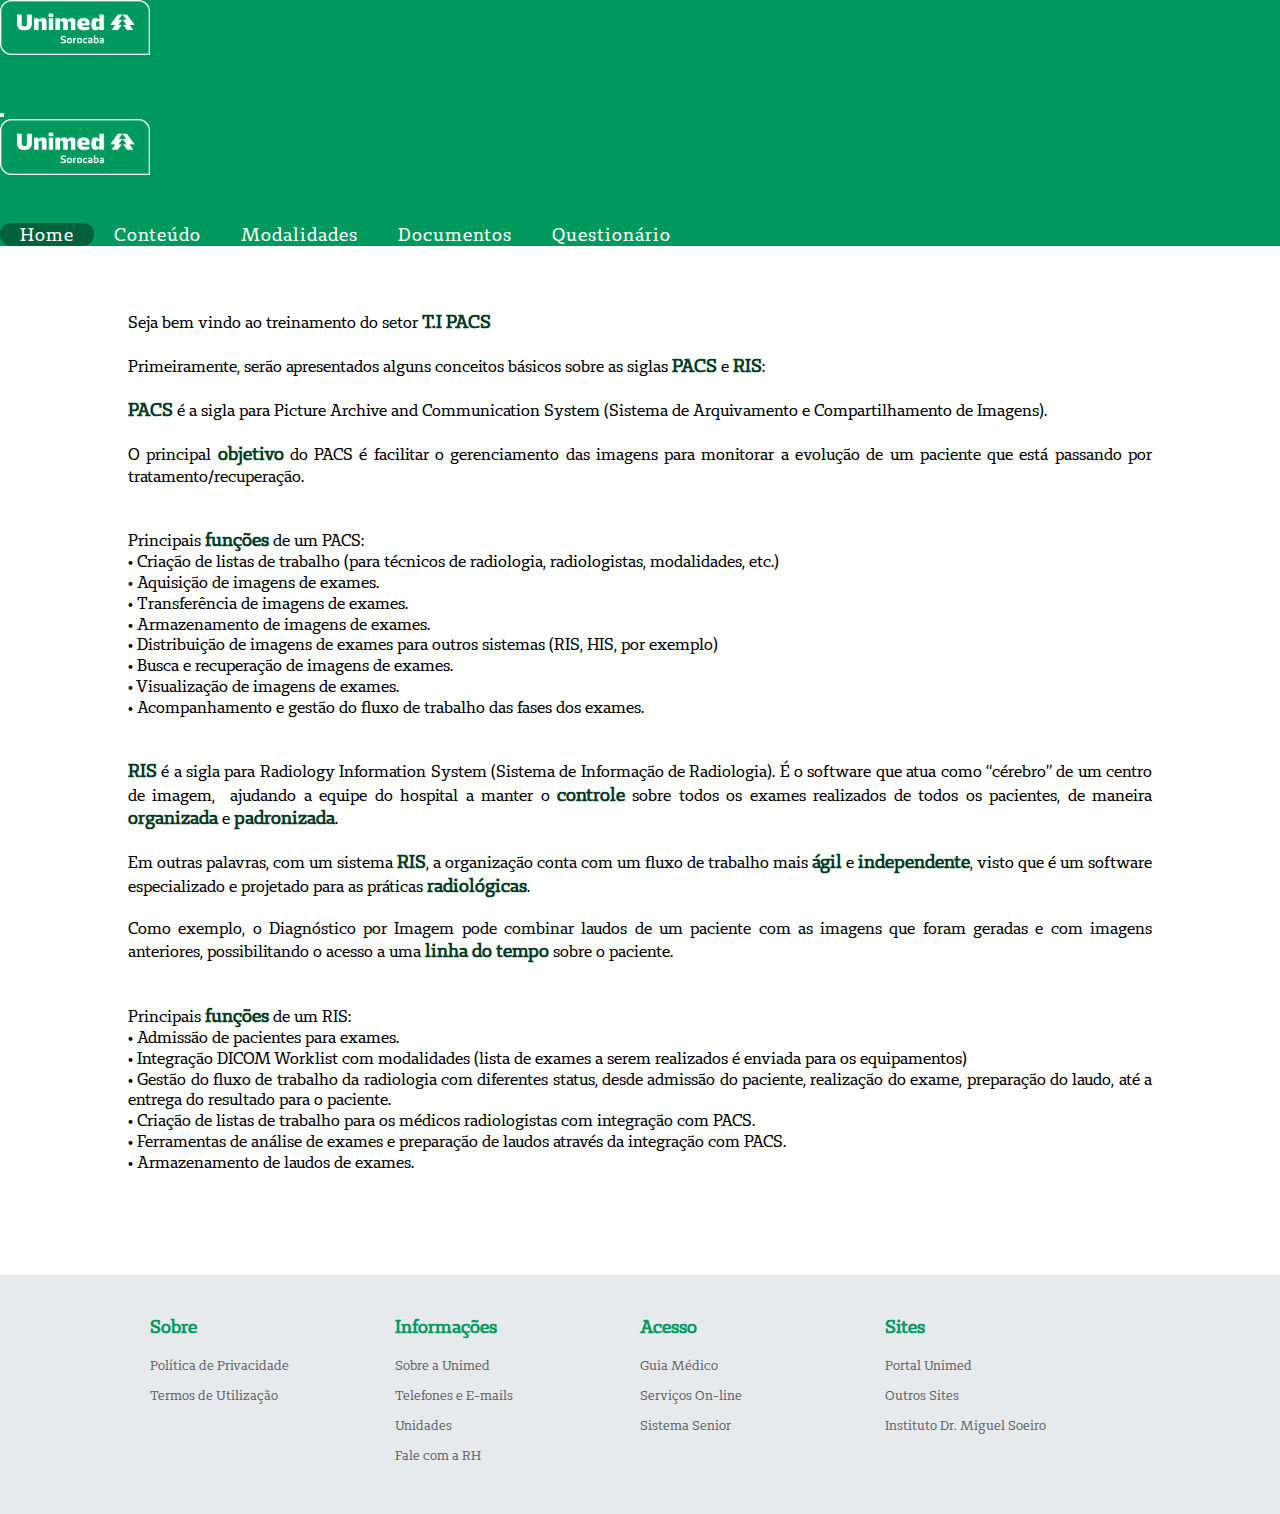
<file: index.html>
<!DOCTYPE html>
<html lang="pt-br">

<!--START HEAD-->
    <head>
        <meta charset="UTF-8">
        <meta http-equiv="X-UA-Compatible" content="IE=edge">

    <!--START STYLE-->
    <link rel="stylesheet" href="style-index.css">
    <link rel="stylesheet" href="https://cdn.jsdelivr.net/npm/bootstrap@4.6.2/dist/css/bootstrap.min.css"
        integrity="sha384-xOolHFLEh07PJGoPkLv1IbcEPTNtaed2xpHsD9ESMhqIYd0nLMwNLD69Npy4HI+N" crossorigin="anonymous">
    <script src="https://code.jquery.com/jquery-3.2.1.slim.min.js"
        integrity="sha384-KJ3o2DKtIkvYIK3UENzmM7KCkRr/rE9/Qpg6aAZGJwFDMVNA/GpGFF93hXpG5KkN"
        crossorigin="anonymous"></script>
    <script src="https://cdn.jsdelivr.net/npm/popper.js@1.12.9/dist/umd/popper.min.js"
        integrity="sha384-ApNbgh9B+Y1QKtv3Rn7W3mgPxhU9K/ScQsAP7hUibX39j7fakFPskvXusvfa0b4Q"
        crossorigin="anonymous"></script>
    <script src="https://cdn.jsdelivr.net/npm/bootstrap@4.0.0/dist/js/bootstrap.min.js"
        integrity="sha384-JZR6Spejh4U02d8jOt6vLEHfe/JQGiRRSQQxSfFWpi1MquVdAyjUar5+76PVCmYl"
        crossorigin="anonymous"></script>
    <style>
        @font-face {
            font-family: Unimed;
            src: url('fonts/UnimedSlab-Regular.otf') format('opentype');
            font-weight: normal;
            font-style: normal;
        }
    </style>
    <!--END STYLE-->

    <title>Treinamento - PACS</title>
    <link rel="icon" href="img/icon.png">
    </head>
<!--END HEAD-->

<!--START NAVBAR-->
    <nav class="navbar navbar-expand-lg navbar-dark bg-green">

        <!--START MOBILE AND MEDIUM SCREEN-->
        <a class="navbar-brand d-lg-none" href="#"><img src="img/logo_unimed_sorocaba.png" width=" 150"
                class="d-inline-block align-top" alt=""></a>
        <h1 class="navbar-brand d-lg-none">Treinamento - PACS</h1>
        <!--END MOBILE AND MEDIUM SCREEN-->

        <!--START HAMBURGUER BUTTON-->
        <button class="navbar-toggler" type="button" data-toggle="collapse" data-target="#navbarToggle"
            aria-controls="navbarToggle" aria-expanded="false" aria-label="Toggle navigation">
            <span class="navbar-toggler-icon"></span>
        </button>
        <!--END HAMBURGUER BUTTON-->

        <div class="collapse navbar-collapse justify-content-between" id="navbarToggle">

            <a class="navbar-brand d-none  d-lg-block" href="#">
                <img src="img/logo_unimed_sorocaba.png" width=" 150" class="d-inline-block align-top" alt="">
            </a>

        <!--START LARGE SCREEN-->
        <h1 class="text-white navbar-brand d-none d-lg-block titulo-navbar">Treinamento - PACS</h1>

        <ul class="navbar-nav">
            <div class="active"><li class="nav-item"><a class="nav-link text-white" href="index.html">Home</a></li></div>
            <li class="nav-item"><a class="nav-link text-white" href="conteudo.html">Conteúdo</a></li>
            <li class="nav-item"><a class="nav-link text-white" href="modalidades.html">Modalidades</a></li>
            <li class="nav-item"><a class="nav-link text-white" href="documentos.html">Documentos</a></li>
            <li class="nav-item"><a class="nav-link text-white" href="questionario.html">Questionário</a></li>
        </ul>
        <!--END LARGE SCREEN-->
        </div>
    </nav>
<!--END NAVBAR-->

<!--START CONTENT-->
    <div class="container-body-home">
        <p>Seja bem vindo ao treinamento do setor <b>T.I PACS</b></p>
        <br>
        <p>Primeiramente, serão apresentados alguns conceitos básicos sobre as siglas <b>PACS</b> e <b>RIS</b>: </p>
        <br>
        <p><b>PACS</b> é a sigla para Picture Archive and Communication System (Sistema de Arquivamento e
            Compartilhamento de Imagens).</p>
        <br>
        <p>O principal <b>objetivo</b> do PACS é facilitar o gerenciamento das imagens para monitorar a evolução de um
            paciente que está passando por tratamento/recuperação.</p>
        <br>
        <br>
        <p>Principais <b>funções</b> de um PACS:</p>
        <p>• Criação de listas de trabalho (para técnicos de radiologia, radiologistas, modalidades, etc.)</p>
        <p>• Aquisição de imagens de exames.</p>
        <p>• Transferência de imagens de exames.</p>
        <p>• Armazenamento de imagens de exames.</p>
        <p>• Distribuição de imagens de exames para outros sistemas (RIS, HIS, por exemplo)</p>
        <p>• Busca e recuperação de imagens de exames.</p>
        <p>• Visualização de imagens de exames.</p>
        <p>• Acompanhamento e gestão do fluxo de trabalho das fases dos exames.</p>
        <br>
        <br>
        <p><b>RIS</b> é a sigla para Radiology Information System (Sistema de Informação de Radiologia). É o software
            que atua como “cérebro” de um centro de imagem, 
            ajudando a equipe do hospital a manter o <b>controle</b> sobre todos os exames realizados de todos os
            pacientes, de maneira <b>organizada</b> e <b>padronizada</b>.</p>
        <br>
        <p>Em outras palavras, com um sistema <b>RIS</b>, a organização conta com um fluxo de trabalho mais <b>ágil</b>
            e <b>independente</b>, visto que é um software especializado
            e projetado para as práticas <b>radiológicas</b>.</p>
        <br>
        <p>Como exemplo, o Diagnóstico por Imagem pode combinar laudos de um paciente com as imagens que foram geradas e
            com imagens anteriores, possibilitando
            o acesso a uma <b>linha do tempo</b> sobre o paciente.</p>
        <br>
        <br>
        <p>Principais <b>funções</b> de um RIS:</p>
        <p>• Admissão de pacientes para exames.</p>
        <p>• Integração DICOM Worklist com modalidades (lista de exames a serem realizados é enviada para os
            equipamentos)</p>
        <p>• Gestão do fluxo de trabalho da radiologia com diferentes status, desde admissão do paciente, realização do
            exame, preparação do laudo, até a entrega do resultado para o paciente.</p>
        <p>• Criação de listas de trabalho para os médicos radiologistas com integração com PACS.</p>
        <p>• Ferramentas de análise de exames e preparação de laudos através da integração com PACS.</p>
        <p>• Armazenamento de laudos de exames.</p>
    </div>
<!--END CONTENT-->

<!--START FOOTER-->
    <footer>
    <br>
    <br>
    <div class="container-footer">
        <ul>
            <h3>Sobre</h3>
            <li><a href="https://www.unimedsorocaba.coop.br/Intranet/Site/Home/PoliticaPrivacidade"target="_blank">Política de Privacidade</a></li>
            <li><a href="https://www.unimedsorocaba.coop.br/Intranet/Site/Home/TermosUtilizacao"target="_blank">Termos de Utilização</a></li>
        </ul>
        <ul>
            <h3>Informações</h3>
            <li><a href="https://www.unimedsorocaba.coop.br/unimedsite/institucional/nossahistoria"target="_blank">Sobre a Unimed</a></li>
            <li><a href="https://www.unimedsorocaba.coop.br/Intranet/Site/FaleConosco/TelefonesEmails"target="_blank">Telefones e E-mails</a></li>
            <li><a href="https://www.unimedsorocaba.coop.br/unimedsite/unidades/todas"target="_blank">Unidades</a></li>
            <li><a href="https://www.unimedsorocaba.coop.br/Intranet/Site/FaleConosco/RecursosHumanos"target="_blank">Fale com a RH</a></li>
        </ul>
        <ul>
            <h3>Acesso</h3>
            <li><a href="https://www.unimedsorocaba.coop.br/unimedsite/servicosonline/guiamedico"target="_blank">Guia Médico</a></li>
            <li><a href="https://www.unimedsorocaba.coop.br/unimedsite/servicosonline"target="_blank">Serviços On-line</a></li>
            <li><a href="https://platform.senior.com.br/login/?redirectTo=https%3A%2F%2Fplatform.senior.com.br%2Fsenior-x%2F&tenant=unimedsorocaba.coop.br"target="_blank">Sistema Senior</a></li>
        </ul>
        <ul>
            <h3>Sites</h3>
            <li><a href="https://www.unimedsorocaba.coop.br/"target="_blank">Portal Unimed</a></li>
            <li><a href="https://www.unimedsorocaba.coop.br/Intranet/Site/Home/Sites"target="_blank">Outros Sites</a></li>
            <li><a href="http://www.institutoms.org.br/"target="_blank">Instituto Dr. Miguel Soeiro</a></li>
        </ul>
    </div>
    <br>
    <br>
    </footer>
<!--END FOOTER-->

</body>
</html>
</file>
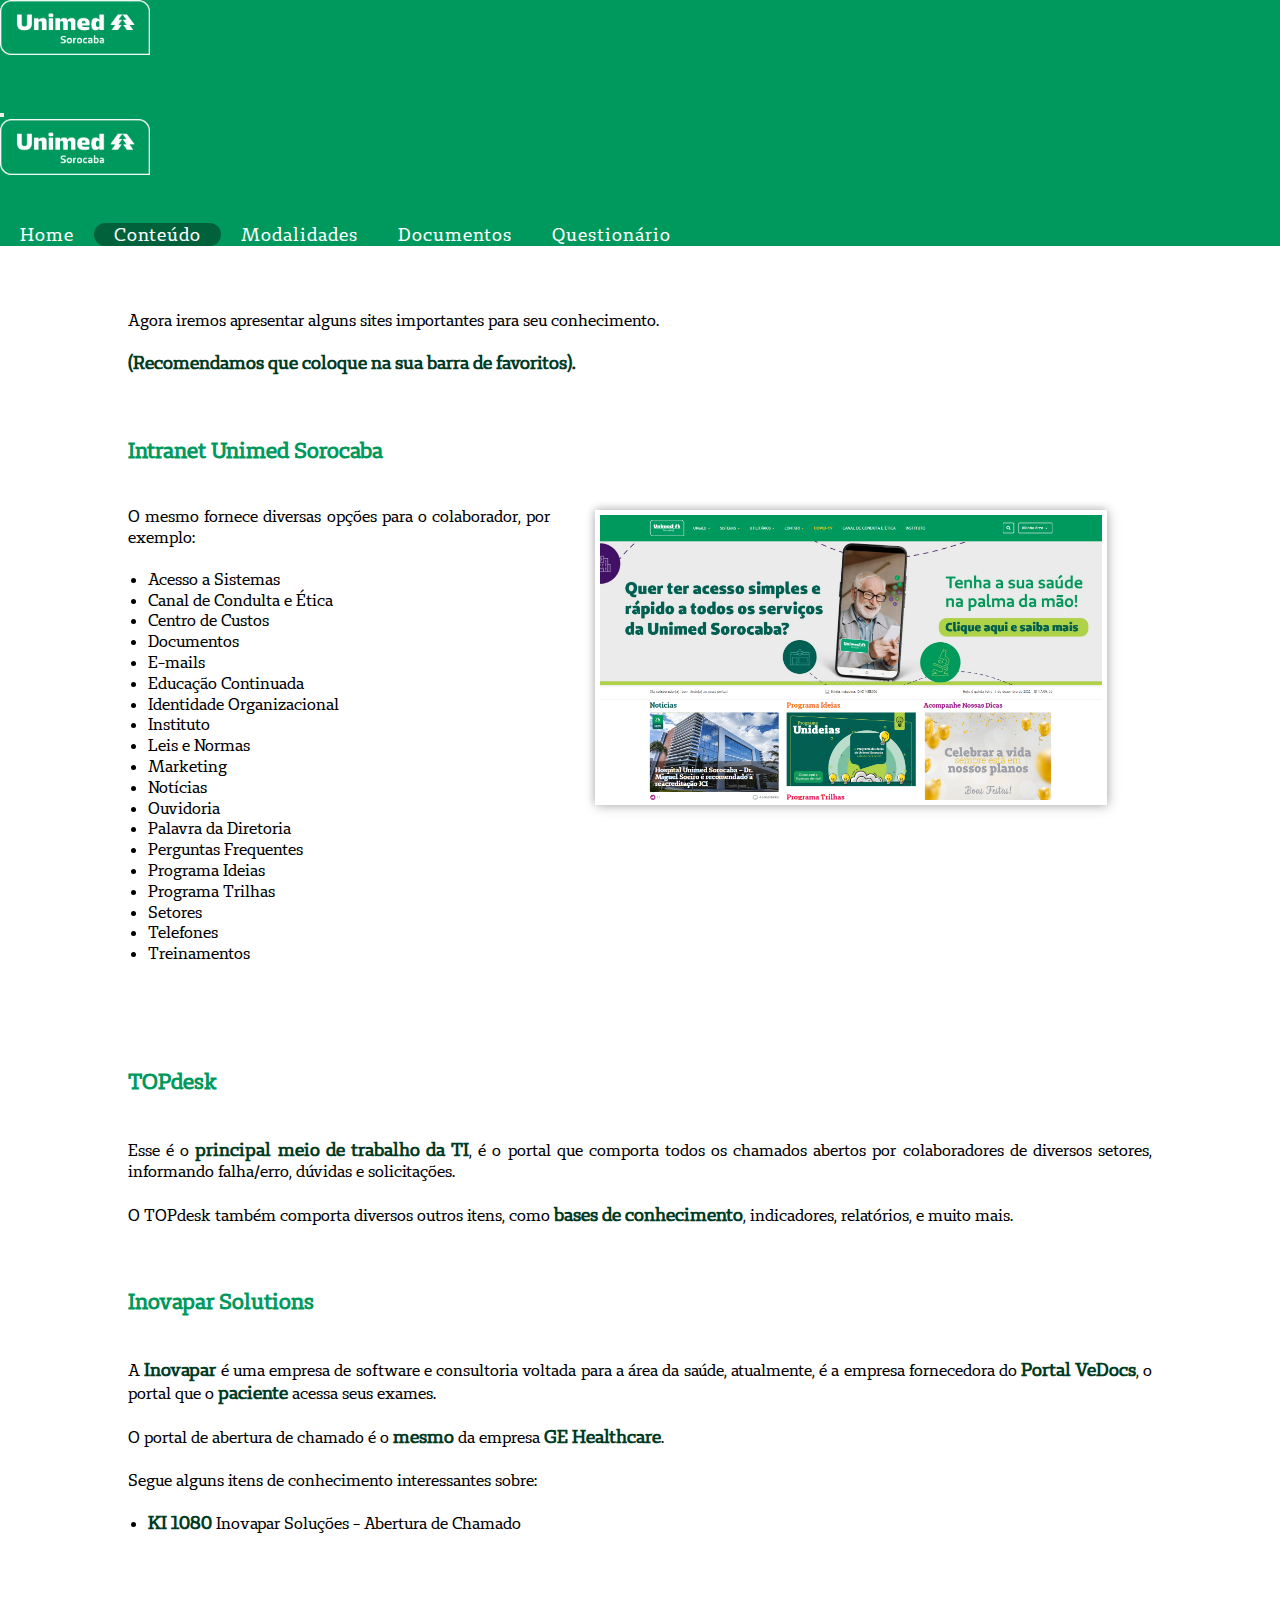
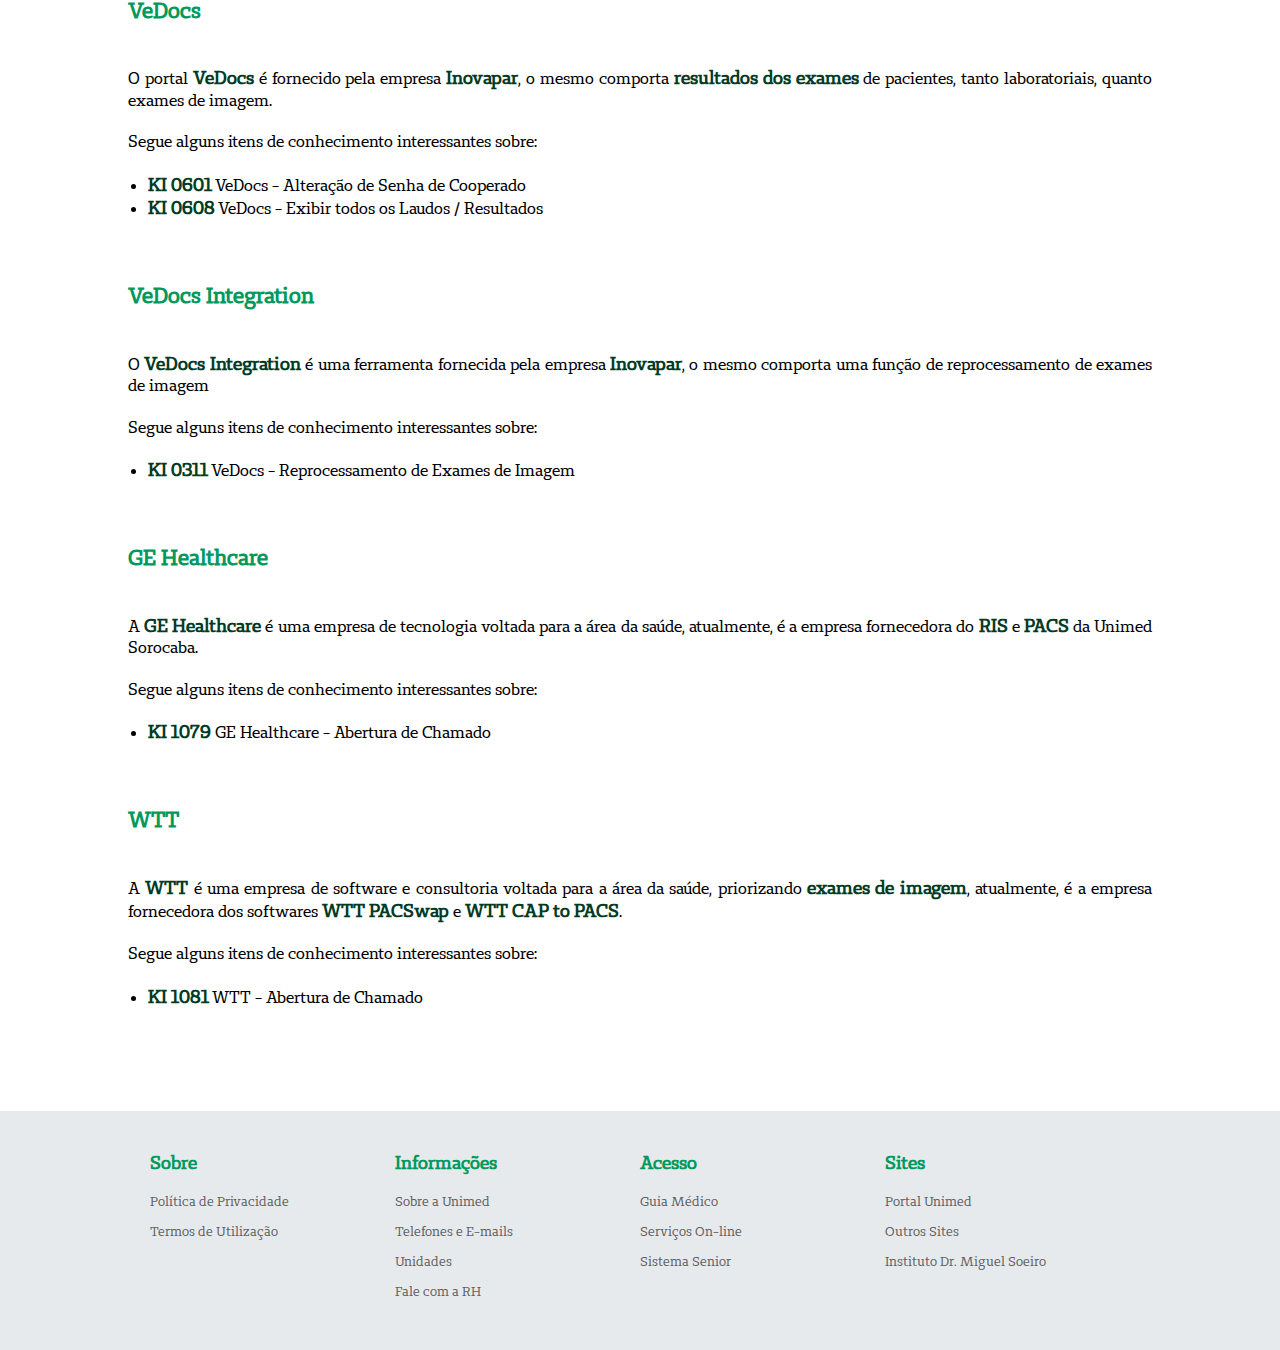
<file: conteudo.html>
<!DOCTYPE html>
<html lang="pt-br">

<!--START HEAD-->
    <head>
        <meta charset="UTF-8">
        <meta http-equiv="X-UA-Compatible" content="IE=edge">

    <!--START STYLE-->
    <link rel="stylesheet" href="style-conteudo.css">
    <link rel="stylesheet" href="https://cdn.jsdelivr.net/npm/bootstrap@4.6.2/dist/css/bootstrap.min.css"
        integrity="sha384-xOolHFLEh07PJGoPkLv1IbcEPTNtaed2xpHsD9ESMhqIYd0nLMwNLD69Npy4HI+N" crossorigin="anonymous">
    <script src="https://code.jquery.com/jquery-3.2.1.slim.min.js"
        integrity="sha384-KJ3o2DKtIkvYIK3UENzmM7KCkRr/rE9/Qpg6aAZGJwFDMVNA/GpGFF93hXpG5KkN"
        crossorigin="anonymous"></script>
    <script src="https://cdn.jsdelivr.net/npm/popper.js@1.12.9/dist/umd/popper.min.js"
        integrity="sha384-ApNbgh9B+Y1QKtv3Rn7W3mgPxhU9K/ScQsAP7hUibX39j7fakFPskvXusvfa0b4Q"
        crossorigin="anonymous"></script>
    <script src="https://cdn.jsdelivr.net/npm/bootstrap@4.0.0/dist/js/bootstrap.min.js"
        integrity="sha384-JZR6Spejh4U02d8jOt6vLEHfe/JQGiRRSQQxSfFWpi1MquVdAyjUar5+76PVCmYl"
        crossorigin="anonymous"></script>
    <style>
        @font-face {
            font-family: Unimed;
            src: url('fonts/UnimedSlab-Regular.otf') format('opentype');
            font-weight: normal;
            font-style: normal;
        }
    </style>
    <!--END STYLE-->

    <title>Treinamento - PACS</title>
    <link rel="icon" href="img/icon.png">
    </head>
<!--END HEAD-->

<!--START NAVBAR-->
    <nav class="navbar navbar-expand-lg navbar-dark bg-green">

        <!--START MOBILE AND MEDIUM SCREEN-->
        <a class="navbar-brand d-lg-none" href="#"><img src="img/logo_unimed_sorocaba.png" width=" 150"
                class="d-inline-block align-top" alt=""></a>
        <h1 class="navbar-brand d-lg-none">Treinamento - PACS</h1>
        <!--END MOBILE AND MEDIUM SCREEN-->

        <!--START HAMBURGUER BUTTON-->
        <button class="navbar-toggler" type="button" data-toggle="collapse" data-target="#navbarToggle"
            aria-controls="navbarToggle" aria-expanded="false" aria-label="Toggle navigation">
            <span class="navbar-toggler-icon"></span>
        </button>
        <!--END HAMBURGUER BUTTON-->

        <div class="collapse navbar-collapse justify-content-between" id="navbarToggle">

            <a class="navbar-brand d-none  d-lg-block" href="#">
                <img src="img/logo_unimed_sorocaba.png" width=" 150" class="d-inline-block align-top" alt="">
            </a>

        <!--START LARGE SCREEN-->
        <h1 class="text-white navbar-brand d-none d-lg-block titulo-navbar">Treinamento - PACS</h1>

        <ul class="navbar-nav">
            <li class="nav-item"><a class="nav-link text-white" href="index.html">Home</a></li>
            <div class="active"><li class="nav-item"><a class="nav-link text-white" href="conteudo.html">Conteúdo</a></li></div>
            <li class="nav-item"><a class="nav-link text-white" href="modalidades.html">Modalidades</a></li>
            <li class="nav-item"><a class="nav-link text-white" href="documentos.html">Documentos</a></li>
            <li class="nav-item"><a class="nav-link text-white" href="questionario.html">Questionário</a></li>
        </ul>
        <!--END LARGE SCREEN-->
        </div>
    </nav>
<!--END NAVBAR-->

<!--START CONTENT-->
    <div class="container-body-conteudo">
        <p>Agora iremos apresentar alguns sites importantes para seu conhecimento.</p>
        <br>
        <p><b>(Recomendamos que coloque na sua barra de favoritos).</b></p>
        <br>
        <br>
        <br>
        <h3><a href="https://www.unimedsorocaba.coop.br/intranet/site/"target="_blank">Intranet Unimed Sorocaba</a></h3>
        <img src="img/intranet.png" class="img">
        <br>
        <br>
        <p>O mesmo fornece diversas opções para o colaborador, por exemplo:</p>
        <br>
        <ul>
            <li>Acesso a Sistemas</li>
            <li>Canal de Condulta e Ética</li>
            <li>Centro de Custos</li>
            <li>Documentos</li>
            <li>E-mails</li>
            <li>Educação Continuada</li>
            <li>Identidade Organizacional</li>
            <li>Instituto</li>
            <li>Leis e Normas</li>
            <li>Marketing</li>
            <li>Notícias</li>
            <li>Ouvidoria</li>
            <li>Palavra da Diretoria</li>
            <li>Perguntas Frequentes</li>
            <li>Programa Ideias</li>
            <li>Programa Trilhas</li>
            <li>Setores</li>
            <li>Telefones</li>
            <li>Treinamentos</li>
        </ul>
        <br>
        <br>
        <br>
        <br>
        <br>
        <h3><a href="https://unimedsorocaba.topdesk.net/tas/secure/login/form"target="_blank">TOPdesk</a></h3>
        <br>
        <br>
        <p>Esse é o <b>principal meio de trabalho da TI</b>, é o portal que comporta todos os chamados abertos por colaboradores de diversos setores, informando falha/erro, dúvidas e solicitações.</p>
        <br>
        <p>O TOPdesk também comporta diversos outros itens, como <b>bases de conhecimento</b>, indicadores, relatórios, e muito mais.</p>
        <br>
        <br>
        <br>
        <h3><a href="https://digital.gehealthcare.com/s/?language=pt_BR"target="_blank">Inovapar Solutions</a></h3>
        <br>
        <br>
        <p>A <b>Inovapar</b> é uma empresa de software e consultoria voltada para a área da saúde, atualmente, é a empresa fornecedora do <b>Portal VeDocs</b>, o portal que o <b>paciente</b> acessa seus exames.</p>
        <br>
        <p>O portal de abertura de chamado é o <b>mesmo</b> da empresa <b>GE Healthcare</b>.</p>
        <br>
        <p>Segue alguns itens de conhecimento interessantes sobre:</p>
        <br>
        <ul>
            <li><b>KI 1080</b> Inovapar Soluções - Abertura de Chamado</li>
        </ul>
        <br>
        <br>
        <br>
        <h3><a href="https://exames.unimedsorocaba.coop.br/cas/login?TARGET=https%3A%2F%2Fexames.unimedsorocaba.coop.br%2Fvedocs%2FDashboard.action%3Bjsessionid%3D8217670BDFFC658274D82DE44EEF7ACD%3FpaginaInicial%3Dtrue"target="_blank">VeDocs</a></h3>
        <br>
        <br>
        <p>O portal <b>VeDocs</b> é fornecido pela empresa <b>Inovapar</b>, o mesmo comporta <b>resultados dos exames</b> de pacientes, tanto laboratoriais, quanto exames de imagem.</p>
        <br>
        <p>Segue alguns itens de conhecimento interessantes sobre:</p>
        <br>
        <ul>
            <li><b>KI 0601</b> VeDocs - Alteração de Senha de Cooperado</li>
		    <li><b>KI 0608</b> VeDocs - Exibir todos os Laudos / Resultados</li>
        </ul>
        <br>
        <br>
        <br>
        <h3><a href="https://exames.unimedsorocaba.coop.br/cas/login?TARGET=https%3A%2F%2Fexames.unimedsorocaba.coop.br%2Fintegration%2FAbout.action%3Bjsessionid%3D71D4AA08A665801E170E1AFE412F44A8"target="_blank">VeDocs Integration</a></h3>
        <br>
        <br>
        <p>O <b>VeDocs Integration</b> é uma ferramenta fornecida pela empresa <b>Inovapar</b>, o mesmo comporta uma função de reprocessamento de exames de imagem</p>
        <br>    
        <p>Segue alguns itens de conhecimento interessantes sobre:</p>
        <br>
        <ul>
            <li><b>KI 0311</b> VeDocs - Reprocessamento de Exames de Imagem</li>
        </ul>
        <br>
        <br>
        <br>
        <h3><a href="https://digital.gehealthcare.com/s/?language=pt_BR"target="_blank">GE Healthcare</a></h3>
        <br>
        <br>
        <p>A <b>GE Healthcare</b> é uma empresa de tecnologia voltada para a área da saúde, atualmente, é a empresa fornecedora do <b>RIS</b> e <b>PACS</b> da Unimed Sorocaba.</p>
        <br>
        <p>Segue alguns itens de conhecimento interessantes sobre:</p>
        <br>
        <ul>
            <li><b>KI 1079</b> GE Healthcare - Abertura de Chamado</li>
        </ul>
        <br>
        <br>
        <br>
        <h3><a href="https://digital.gehealthcare.com/s/?language=pt_BR"target="_blank">WTT</a></h3>
        <br>
        <br>
        <p>A <b>WTT</b> é uma empresa de software e consultoria voltada para a área da saúde, priorizando <b>exames de imagem</b>, atualmente, é a empresa fornecedora dos softwares <b>WTT PACSwap</b> e <b>WTT CAP to PACS</b>.</p>
        <br>
        <p>Segue alguns itens de conhecimento interessantes sobre:</p>
        <br>
        <ul>
            <li><b>KI 1081</b> WTT - Abertura de Chamado</li>
        </ul>
    </div>
<!--END CONTENT-->

<!--START FOOTER-->
<footer>
    <br>
    <br>
    <div class="container-footer">
        <ul>
            <h3>Sobre</h3>
            <li><a href="https://www.unimedsorocaba.coop.br/Intranet/Site/Home/PoliticaPrivacidade"target="_blank">Política de Privacidade</a></li>
            <li><a href="https://www.unimedsorocaba.coop.br/Intranet/Site/Home/TermosUtilizacao"target="_blank">Termos de Utilização</a></li>
        </ul>
        <ul>
            <h3>Informações</h3>
            <li><a href="https://www.unimedsorocaba.coop.br/unimedsite/institucional/nossahistoria"target="_blank">Sobre a Unimed</a></li>
            <li><a href="https://www.unimedsorocaba.coop.br/Intranet/Site/FaleConosco/TelefonesEmails"target="_blank">Telefones e E-mails</a></li>
            <li><a href="https://www.unimedsorocaba.coop.br/unimedsite/unidades/todas"target="_blank">Unidades</a></li>
            <li><a href="https://www.unimedsorocaba.coop.br/Intranet/Site/FaleConosco/RecursosHumanos"target="_blank">Fale com a RH</a></li>
        </ul>
        <ul>
            <h3>Acesso</h3>
            <li><a href="https://www.unimedsorocaba.coop.br/unimedsite/servicosonline/guiamedico"target="_blank">Guia Médico</a></li>
            <li><a href="https://www.unimedsorocaba.coop.br/unimedsite/servicosonline"target="_blank">Serviços On-line</a></li>
            <li><a href="https://platform.senior.com.br/login/?redirectTo=https%3A%2F%2Fplatform.senior.com.br%2Fsenior-x%2F&tenant=unimedsorocaba.coop.br"target="_blank">Sistema Senior</a></li>
        </ul>
        <ul>
            <h3>Sites</h3>
            <li><a href="https://www.unimedsorocaba.coop.br/"target="_blank">Portal Unimed</a></li>
            <li><a href="https://www.unimedsorocaba.coop.br/Intranet/Site/Home/Sites"target="_blank">Outros Sites</a></li>
            <li><a href="http://www.institutoms.org.br/"target="_blank">Instituto Dr. Miguel Soeiro</a></li>
        </ul>
    </div>
    <br>
    <br>
    </footer>
<!--END FOOTER-->

</body>
</html>
</file>
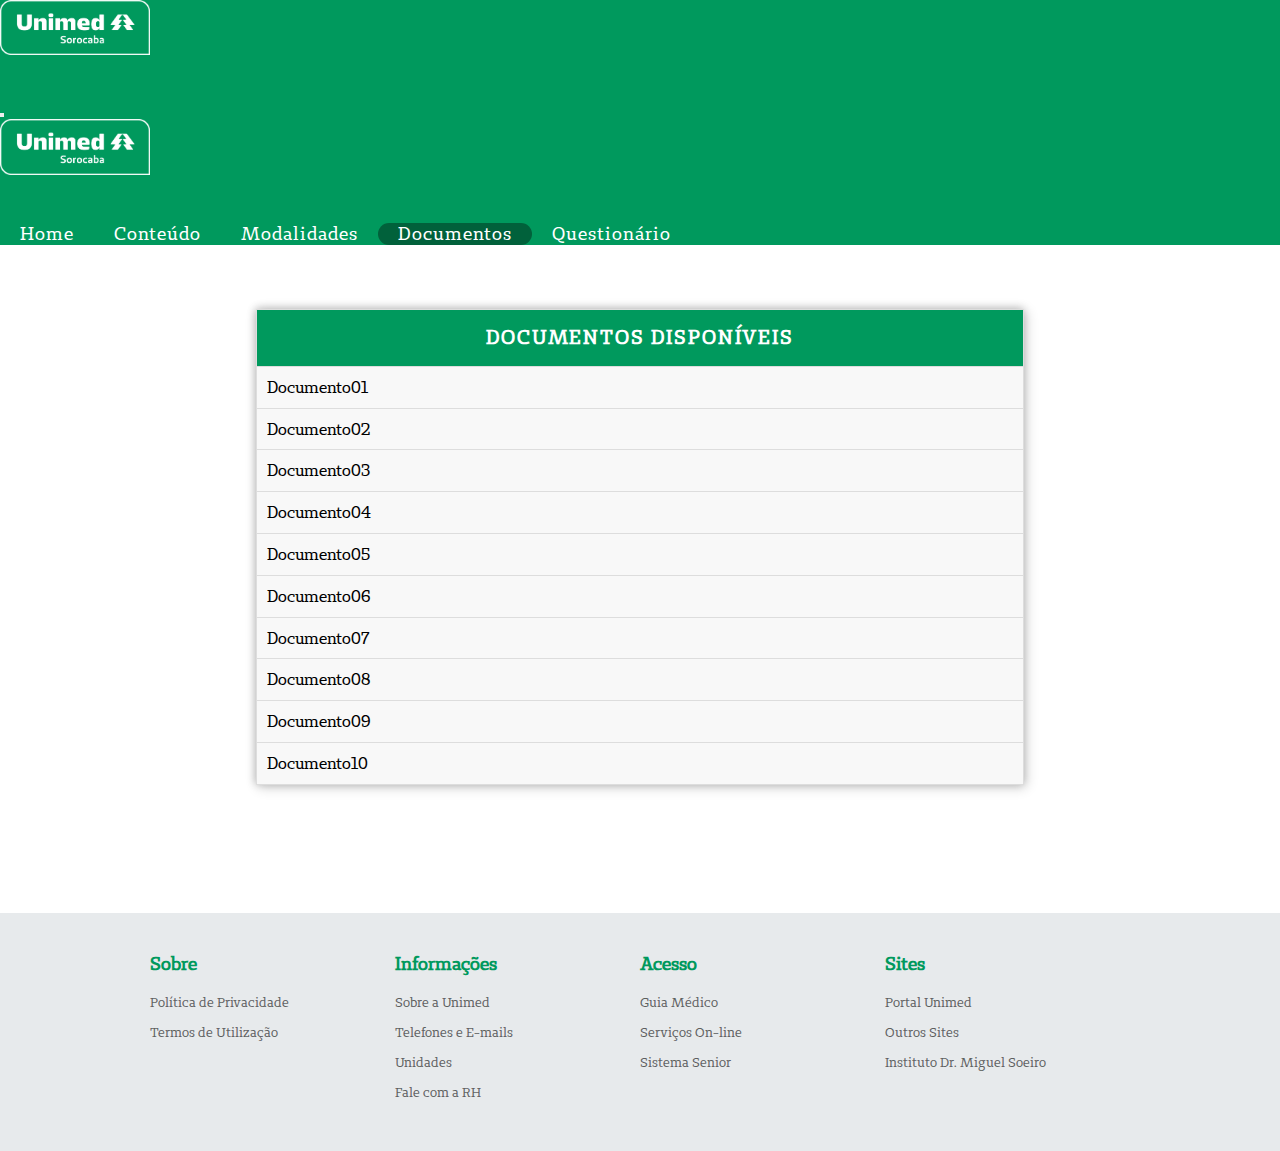
<file: documentos.html>
<!DOCTYPE html>
<html lang="pt-br">

<!--START HEAD-->
    <head>
        <meta charset="UTF-8">
        <meta http-equiv="X-UA-Compatible" content="IE=edge">

    <!--START STYLE-->
    <link rel="stylesheet" href="style-documentos.css">
    <link rel="stylesheet" href="https://cdn.jsdelivr.net/npm/bootstrap@4.6.2/dist/css/bootstrap.min.css"
        integrity="sha384-xOolHFLEh07PJGoPkLv1IbcEPTNtaed2xpHsD9ESMhqIYd0nLMwNLD69Npy4HI+N" crossorigin="anonymous">
    <script src="https://code.jquery.com/jquery-3.2.1.slim.min.js"
        integrity="sha384-KJ3o2DKtIkvYIK3UENzmM7KCkRr/rE9/Qpg6aAZGJwFDMVNA/GpGFF93hXpG5KkN"
        crossorigin="anonymous"></script>
    <script src="https://cdn.jsdelivr.net/npm/popper.js@1.12.9/dist/umd/popper.min.js"
        integrity="sha384-ApNbgh9B+Y1QKtv3Rn7W3mgPxhU9K/ScQsAP7hUibX39j7fakFPskvXusvfa0b4Q"
        crossorigin="anonymous"></script>
    <script src="https://cdn.jsdelivr.net/npm/bootstrap@4.0.0/dist/js/bootstrap.min.js"
        integrity="sha384-JZR6Spejh4U02d8jOt6vLEHfe/JQGiRRSQQxSfFWpi1MquVdAyjUar5+76PVCmYl"
        crossorigin="anonymous"></script>
    <style>
        @font-face {
            font-family: Unimed;
            src: url('fonts/UnimedSlab-Regular.otf') format('opentype');
            font-weight: normal;
            font-style: normal;
        }
    </style>
    <!--END STYLE-->

    <title>Treinamento - PACS</title>
    <link rel="icon" href="img/icon.png">
    </head>
<!--END HEAD-->

<!--START NAVBAR-->
    <nav class="navbar navbar-expand-lg navbar-dark bg-green">

        <!--START MOBILE AND MEDIUM SCREEN-->
        <a class="navbar-brand d-lg-none" href="#"><img src="img/logo_unimed_sorocaba.png" width=" 150"
                class="d-inline-block align-top" alt=""></a>
        <h1 class="navbar-brand d-lg-none">Treinamento - PACS</h1>
        <!--END MOBILE AND MEDIUM SCREEN-->

        <!--START HAMBURGUER BUTTON-->
        <button class="navbar-toggler" type="button" data-toggle="collapse" data-target="#navbarToggle"
            aria-controls="navbarToggle" aria-expanded="false" aria-label="Toggle navigation">
            <span class="navbar-toggler-icon"></span>
        </button>
        <!--END HAMBURGUER BUTTON-->

        <div class="collapse navbar-collapse justify-content-between" id="navbarToggle">

            <a class="navbar-brand d-none  d-lg-block" href="#">
                <img src="img/logo_unimed_sorocaba.png" width=" 150" class="d-inline-block align-top" alt="">
            </a>

        <!--START LARGE SCREEN-->
        <h1 class="text-white navbar-brand d-none d-lg-block titulo-navbar">Treinamento - PACS</h1>

        <ul class="navbar-nav">
            <li class="nav-item"><a class="nav-link text-white" href="index.html">Home</a></li>
            <li class="nav-item"><a class="nav-link text-white" href="conteudo.html">Conteúdo</a></li>
            <li class="nav-item"><a class="nav-link text-white" href="modalidades.html">Modalidades</a></li>
            <div class="active"><li class="nav-item"><a class="nav-link text-white" href="documentos.html">Documentos</a></li></div>
            <li class="nav-item"><a class="nav-link text-white" href="questionario.html">Questionário</a></li>
        </ul>
        <!--END LARGE SCREEN-->
        </div>
    </nav>
<!--END NAVBAR-->

<!--START CONTENT-->
    <div class="container-body-documentos">
        <table>
            <thead>
              <tr>
                <th scope="col">Documentos disponíveis</th>
              </tr>
            </thead>
            <tbody>
              <tr onclick="window.open('doc/documento.pdf')">
                <td data-label="Nome">Documento01</td>
              <tr onclick="window.open('doc/documento.pdf')">
                <td data-label="Nome">Documento02</td>
              <tr onclick="window.open('doc/documento.pdf')">
                <td data-label="Nome">Documento03</td>
              <tr onclick="window.open('doc/documento.pdf')">
                <td data-label="Nome">Documento04</td>
              <tr onclick="window.open('doc/documento.pdf')">
                <td data-label="Nome">Documento05</td>
              <tr onclick="window.open('doc/documento.pdf')">
                <td data-label="Nome">Documento06</td>
              <tr onclick="window.open('doc/documento.pdf')">
                <td data-label="Nome">Documento07</td>
              <tr onclick="window.open('doc/documento.pdf')">
                <td data-label="Nome">Documento08</td>
              <tr onclick="window.open('doc/documento.pdf')">
                <td data-label="Nome">Documento09</td>
              <tr onclick="window.open('doc/documento.pdf')">
                <td data-label="Nome">Documento10</td>
              </tr>
            </tbody>
          </table>
    </div>
<!--END CONTENT-->

<!--START FOOTER-->
<footer>
    <br>
    <br>
    <div class="container-footer">
        <ul>
            <h3>Sobre</h3>
            <li><a href="https://www.unimedsorocaba.coop.br/Intranet/Site/Home/PoliticaPrivacidade"target="_blank">Política de Privacidade</a></li>
            <li><a href="https://www.unimedsorocaba.coop.br/Intranet/Site/Home/TermosUtilizacao"target="_blank">Termos de Utilização</a></li>
        </ul>
        <ul>
            <h3>Informações</h3>
            <li><a href="https://www.unimedsorocaba.coop.br/unimedsite/institucional/nossahistoria"target="_blank">Sobre a Unimed</a></li>
            <li><a href="https://www.unimedsorocaba.coop.br/Intranet/Site/FaleConosco/TelefonesEmails"target="_blank">Telefones e E-mails</a></li>
            <li><a href="https://www.unimedsorocaba.coop.br/unimedsite/unidades/todas"target="_blank">Unidades</a></li>
            <li><a href="https://www.unimedsorocaba.coop.br/Intranet/Site/FaleConosco/RecursosHumanos"target="_blank">Fale com a RH</a></li>
        </ul>
        <ul>
            <h3>Acesso</h3>
            <li><a href="https://www.unimedsorocaba.coop.br/unimedsite/servicosonline/guiamedico"target="_blank">Guia Médico</a></li>
            <li><a href="https://www.unimedsorocaba.coop.br/unimedsite/servicosonline"target="_blank">Serviços On-line</a></li>
            <li><a href="https://platform.senior.com.br/login/?redirectTo=https%3A%2F%2Fplatform.senior.com.br%2Fsenior-x%2F&tenant=unimedsorocaba.coop.br"target="_blank">Sistema Senior</a></li>
        </ul>
        <ul>
            <h3>Sites</h3>
            <li><a href="https://www.unimedsorocaba.coop.br/"target="_blank">Portal Unimed</a></li>
            <li><a href="https://www.unimedsorocaba.coop.br/Intranet/Site/Home/Sites"target="_blank">Outros Sites</a></li>
            <li><a href="http://www.institutoms.org.br/"target="_blank">Instituto Dr. Miguel Soeiro</a></li>
        </ul>
    </div>
    <br>
    <br>
    </footer>
<!--END FOOTER-->

</body>
</html>
</file>
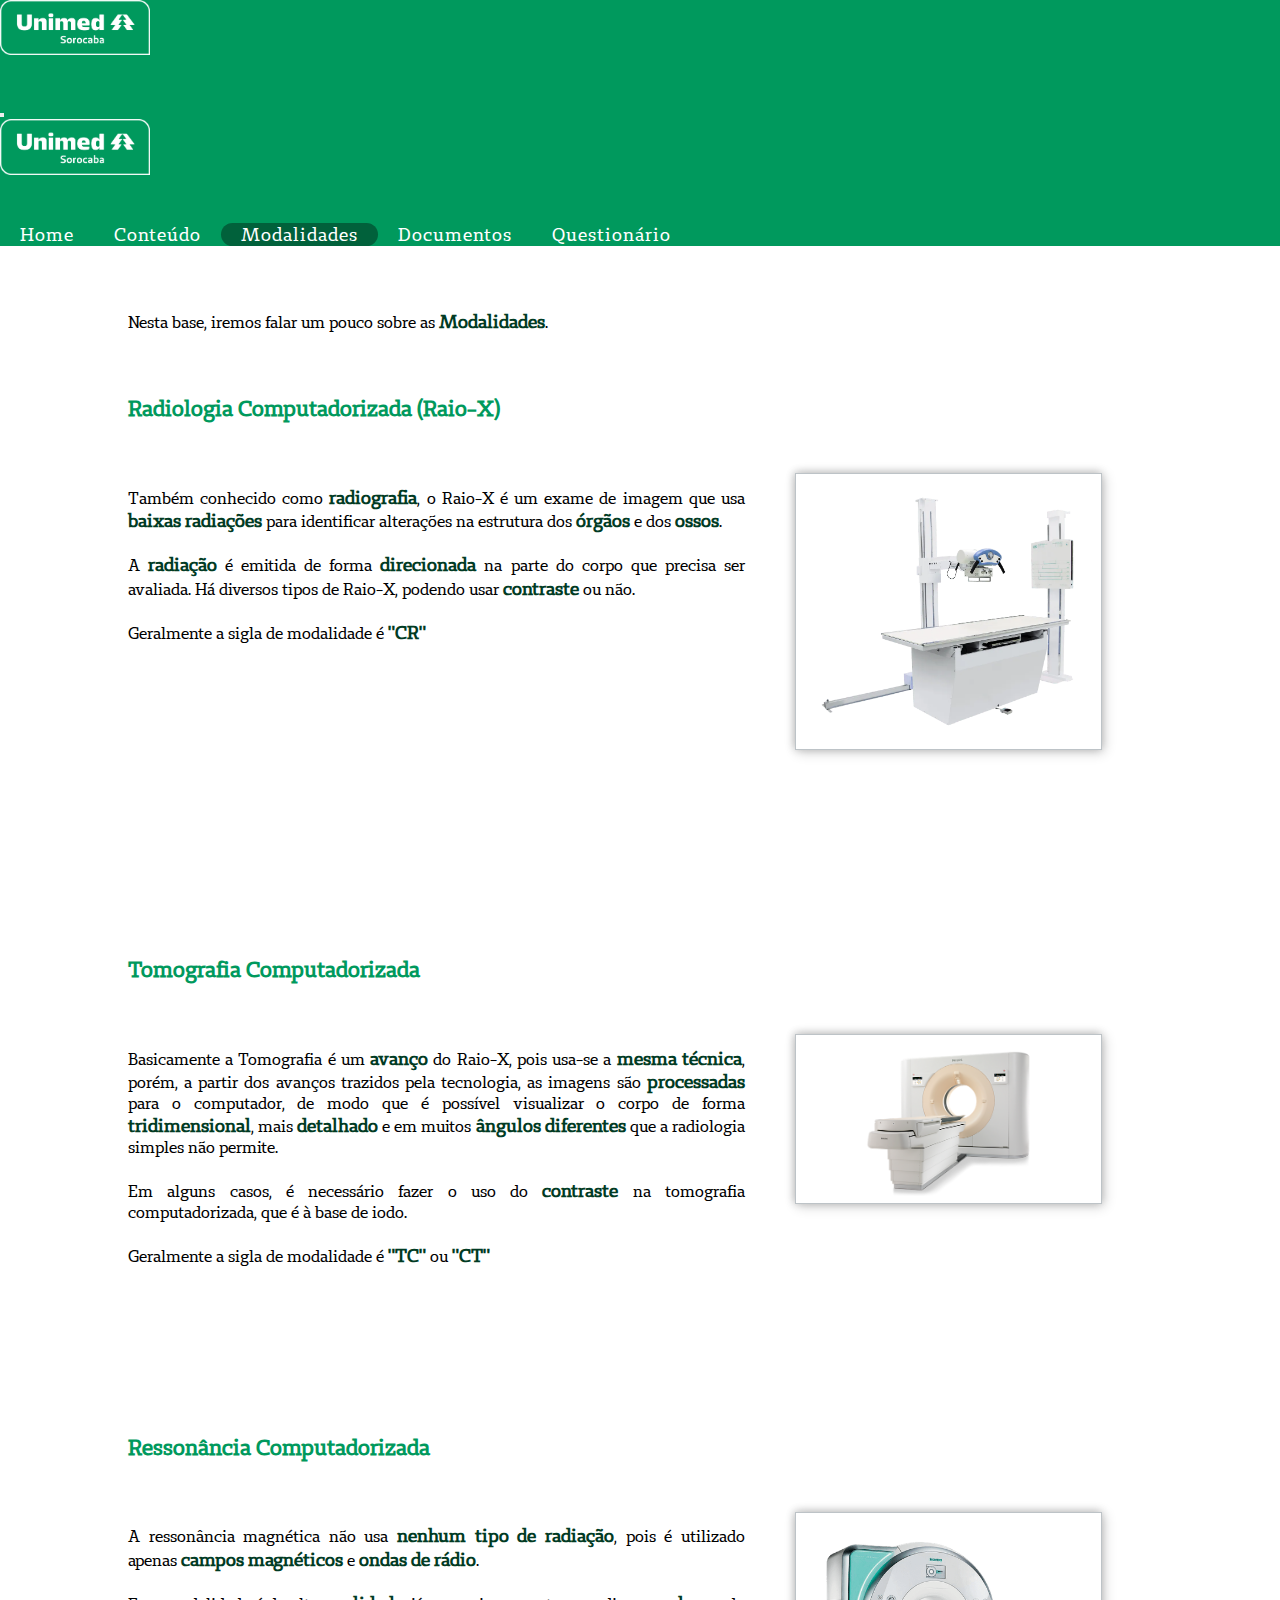
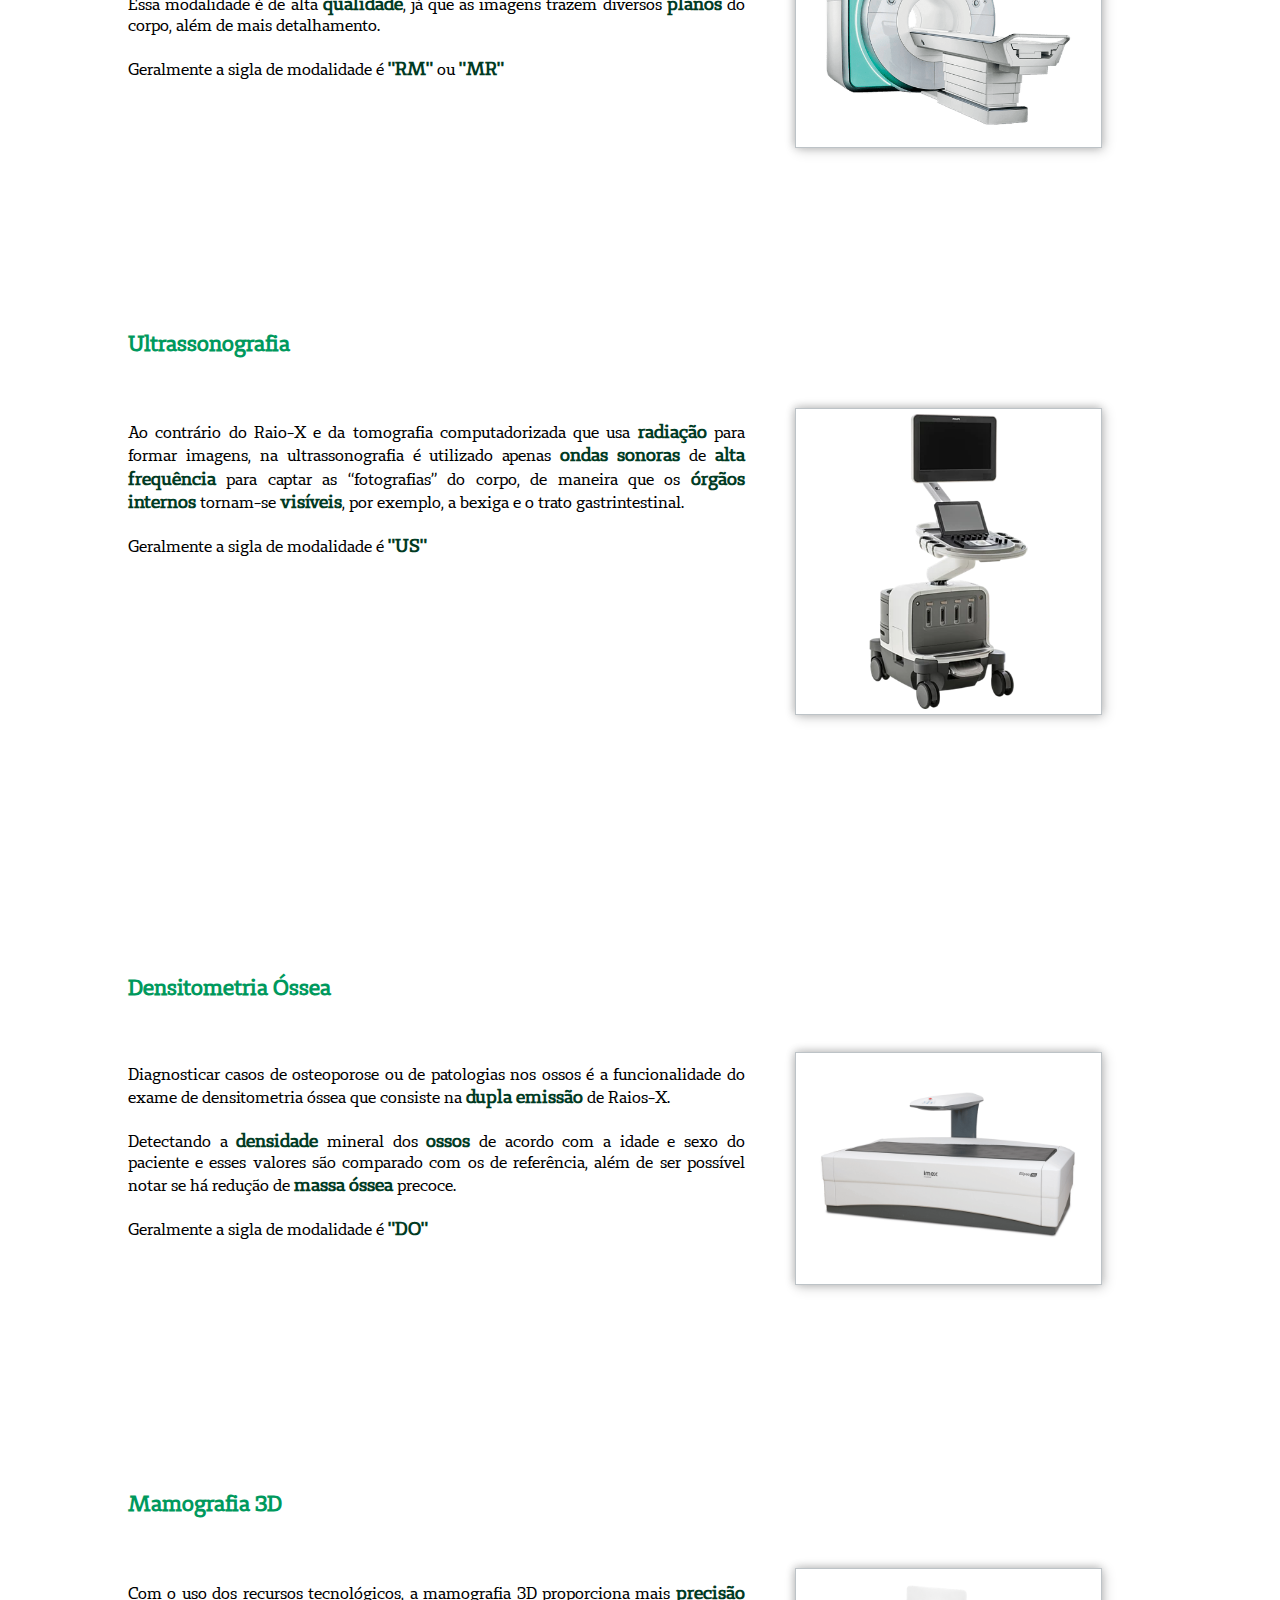
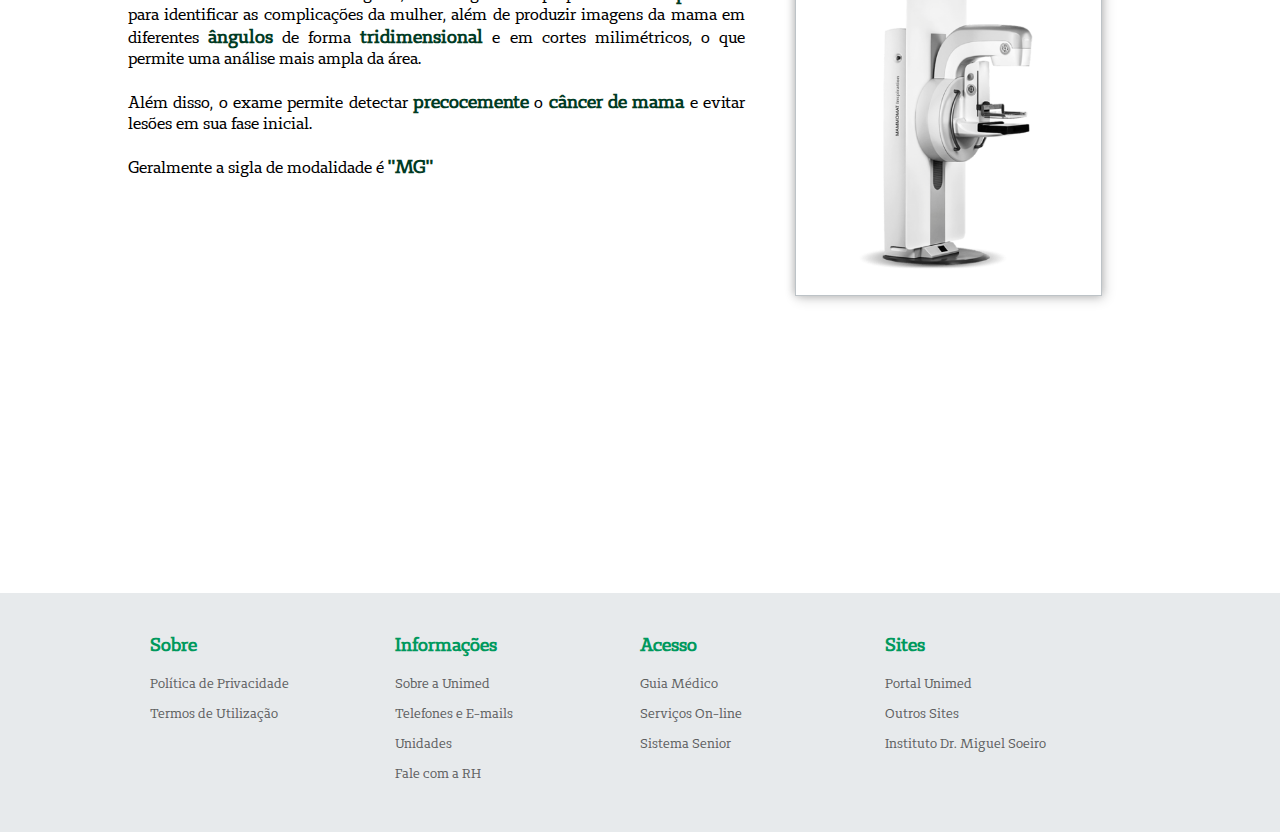
<file: modalidades.html>
<!DOCTYPE html>
<html lang="pt-br">

<!--START HEAD-->
    <head>
        <meta charset="UTF-8">
        <meta http-equiv="X-UA-Compatible" content="IE=edge">

    <!--START STYLE-->
    <link rel="stylesheet" href="style-modalidades.css">
    <link rel="stylesheet" href="https://cdn.jsdelivr.net/npm/bootstrap@4.6.2/dist/css/bootstrap.min.css"
        integrity="sha384-xOolHFLEh07PJGoPkLv1IbcEPTNtaed2xpHsD9ESMhqIYd0nLMwNLD69Npy4HI+N" crossorigin="anonymous">
    <script src="https://code.jquery.com/jquery-3.2.1.slim.min.js"
        integrity="sha384-KJ3o2DKtIkvYIK3UENzmM7KCkRr/rE9/Qpg6aAZGJwFDMVNA/GpGFF93hXpG5KkN"
        crossorigin="anonymous"></script>
    <script src="https://cdn.jsdelivr.net/npm/popper.js@1.12.9/dist/umd/popper.min.js"
        integrity="sha384-ApNbgh9B+Y1QKtv3Rn7W3mgPxhU9K/ScQsAP7hUibX39j7fakFPskvXusvfa0b4Q"
        crossorigin="anonymous"></script>
    <script src="https://cdn.jsdelivr.net/npm/bootstrap@4.0.0/dist/js/bootstrap.min.js"
        integrity="sha384-JZR6Spejh4U02d8jOt6vLEHfe/JQGiRRSQQxSfFWpi1MquVdAyjUar5+76PVCmYl"
        crossorigin="anonymous"></script>
    <style>
        @font-face {
            font-family: Unimed;
            src: url('fonts/UnimedSlab-Regular.otf') format('opentype');
            font-weight: normal;
            font-style: normal;
        }
    </style>
    <!--END STYLE-->

    <title>Treinamento - PACS</title>
    <link rel="icon" href="img/icon.png">
    </head>
<!--END HEAD-->

<!--START NAVBAR-->
    <nav class="navbar navbar-expand-lg navbar-dark bg-green">

        <!--START MOBILE AND MEDIUM SCREEN-->
        <a class="navbar-brand d-lg-none" href="#"><img src="img/logo_unimed_sorocaba.png" width=" 150"
                class="d-inline-block align-top" alt=""></a>
        <h1 class="navbar-brand d-lg-none">Treinamento - PACS</h1>
        <!--END MOBILE AND MEDIUM SCREEN-->

        <!--START HAMBURGUER BUTTON-->
        <button class="navbar-toggler" type="button" data-toggle="collapse" data-target="#navbarToggle"
            aria-controls="navbarToggle" aria-expanded="false" aria-label="Toggle navigation">
            <span class="navbar-toggler-icon"></span>
        </button>
        <!--END HAMBURGUER BUTTON-->

        <div class="collapse navbar-collapse justify-content-between" id="navbarToggle">

            <a class="navbar-brand d-none  d-lg-block" href="#">
                <img src="img/logo_unimed_sorocaba.png" width=" 150" class="d-inline-block align-top" alt="">
            </a>

        <!--START LARGE SCREEN-->
        <h1 class="text-white navbar-brand d-none d-lg-block titulo-navbar">Treinamento - PACS</h1>

        <ul class="navbar-nav">
            <li class="nav-item"><a class="nav-link text-white" href="index.html">Home</a></li>
            <li class="nav-item"><a class="nav-link text-white" href="conteudo.html">Conteúdo</a></li>
            <div class="active"><li class="nav-item"><a class="nav-link text-white" href="modalidades.html">Modalidades</a></li></div>
            <li class="nav-item"><a class="nav-link text-white" href="documentos.html">Documentos</a></li>
            <li class="nav-item"><a class="nav-link text-white" href="questionario.html">Questionário</a></li>
        </ul>
        <!--END LARGE SCREEN-->
        </div>
    </nav>
<!--END NAVBAR-->

<!--START CONTENT-->
    <div class="container-body-modalidades">
        <p>Nesta base, iremos falar um pouco sobre as <b>Modalidades</b>.</p>
    <br>
    <br>
    <br>
        <h3>Radiologia Computadorizada (Raio-X)</h3>
        <img src="img/raiox.webp" class="img">
    <br>
    <br>
    <br>
        <p>Também conhecido como <b>radiografia</b>, o Raio-X é um exame de imagem que usa <b>baixas radiações</b> para identificar alterações na estrutura dos <b>órgãos</b> e dos <b>ossos</b>.</p>
    <br>
        <p>A <b>radiação</b> é emitida de forma <b>direcionada</b> na parte do corpo que precisa ser avaliada. Há diversos tipos de Raio-X, podendo usar <b>contraste</b> ou não.</p>
    <br>
        <p>Geralmente a sigla de modalidade é <b>"CR"</b></p>

    <br>
    <br>
    <br>
    <br>
    <br>
    <br>
    <br>
    <br>
    <br>
    <br>
    <br>
    <br>
    <br>
    <br>
    <br>
        <h3>Tomografia Computadorizada</h3>
        <img src="img/tomografia.webp" class="img">
    <br>
    <br>
    <br>
        <p>Basicamente a Tomografia é um <b>avanço</b> do Raio-X, pois usa-se a <b>mesma técnica</b>, porém, a partir dos avanços trazidos pela tecnologia, as imagens são <b>processadas</b> para o computador, 
            de modo que é possível visualizar o corpo de forma <b>tridimensional</b>, mais <b>detalhado</b> e em muitos <b>ângulos diferentes</b> que a radiologia simples não permite.</p>
    <br>
        <p>Em alguns casos, é necessário fazer o uso do <b>contraste</b> na tomografia computadorizada, que é à base de iodo.</p>
    <br>
        <p>Geralmente a sigla de modalidade é <b>"TC" </b>ou <b>"CT"</b></p>
    <br>
    <br>
    <br>
    <br>
    <br>
    <br>
    <br>
    <br>
        <h3>Ressonância Computadorizada</h3>
        <img src="img/ressonancia.webp" class="img">
    <br>
    <br>
    <br>
        <p>A ressonância magnética não usa <b>nenhum tipo de radiação</b>, pois é utilizado apenas <b>campos magnéticos</b> e <b>ondas de rádio</b>.</p>
    <br>
        <p>Essa modalidade é de alta <b>qualidade</b>, já que as imagens trazem diversos <b>planos</b> do corpo, além de mais detalhamento.</p>
    <br>
        <p>Geralmente a sigla de modalidade é <b>"RM" </b>ou <b>"MR"</b></p>
    <br>
    <br>
    <br>
    <br>
    <br>
    <br>
    <br>
    <br>
    <br>
    <br>
    <br>
    <br>
        <h3>Ultrassonografia</h3>
        <img src="img/ultrassom.webp" class="img">
    <br>
    <br>
    <br>
        <p>Ao contrário do Raio-X e da tomografia computadorizada que usa <b>radiação</b> para formar imagens, na ultrassonografia é utilizado apenas <b>ondas sonoras</b> de <b>alta 
        frequência</b> para captar as “fotografias” do corpo, de maneira que os <b>órgãos internos</b> tornam-se <b>visíveis</b>, por exemplo, a bexiga e o trato gastrintestinal.</p>
        <br>
        <p>Geralmente a sigla de modalidade é <b>"US"</b></p>
    <br>
    <br>
    <br>
    <br>
    <br>
    <br>
    <br>
    <br>
    <br>
    <br>
    <br>
    <br>
    <br>
    <br>
    <br>
    <br>
    <br>
    <br>
    <br>
    <br>
        <h3>Densitometria Óssea</h3>
        <img src="img/densitometria.jpg" class="img">
    <br>
    <br>
    <br>
        <p>Diagnosticar casos de osteoporose ou de patologias nos ossos é a funcionalidade do exame de densitometria óssea que consiste na <b>dupla emissão</b> de Raios-X.</p>
        <br>
        <p>Detectando a <b>densidade</b> mineral dos <b>ossos</b> de acordo com a idade e sexo do paciente e esses valores são comparado com os de referência, 
            além de ser possível notar se há redução de <b>massa óssea</b> precoce.</p>
        <br>
        <p>Geralmente a sigla de modalidade é <b>"DO"</b></p>
    <br>
    <br>
    <br>
    <br>
    <br>
    <br>
    <br>
    <br>
    <br>
    <br>
    <br>
    <br>
        <h3>Mamografia 3D</h3>
        <img src="img/mamografia.jpg" class="img">
    <br>
    <br>
    <br>
        <p>Com o uso dos recursos tecnológicos, a mamografia 3D proporciona mais <b>precisão</b> para identificar as complicações
            da mulher, além de produzir imagens da mama em diferentes <b>ângulos</b> de forma <b>tridimensional</b> e em cortes milimétricos, o que permite uma análise mais ampla da área.</p>
        <br>
        <p>Além disso, o exame permite detectar <b>precocemente</b> o <b>câncer de mama</b> e evitar lesões em sua fase inicial.</p>
        <br>
        <p>Geralmente a sigla de modalidade é <b>"MG"</b></p>
    <br>
    <br>
    <br>
    <br>
    <br>
    <br>
    <br>
    <br>
    <br>
    <br>
    <br>
    <br>
    <br>
    <br>
    <br>
    </div>
<!--END CONTENT-->

<!--START FOOTER-->
<footer>
    <br>
    <br>
    <div class="container-footer">
        <ul>
            <h3>Sobre</h3>
            <li><a href="https://www.unimedsorocaba.coop.br/Intranet/Site/Home/PoliticaPrivacidade"target="_blank">Política de Privacidade</a></li>
            <li><a href="https://www.unimedsorocaba.coop.br/Intranet/Site/Home/TermosUtilizacao"target="_blank">Termos de Utilização</a></li>
        </ul>
        <ul>
            <h3>Informações</h3>
            <li><a href="https://www.unimedsorocaba.coop.br/unimedsite/institucional/nossahistoria"target="_blank">Sobre a Unimed</a></li>
            <li><a href="https://www.unimedsorocaba.coop.br/Intranet/Site/FaleConosco/TelefonesEmails"target="_blank">Telefones e E-mails</a></li>
            <li><a href="https://www.unimedsorocaba.coop.br/unimedsite/unidades/todas"target="_blank">Unidades</a></li>
            <li><a href="https://www.unimedsorocaba.coop.br/Intranet/Site/FaleConosco/RecursosHumanos"target="_blank">Fale com a RH</a></li>
        </ul>
        <ul>
            <h3>Acesso</h3>
            <li><a href="https://www.unimedsorocaba.coop.br/unimedsite/servicosonline/guiamedico"target="_blank">Guia Médico</a></li>
            <li><a href="https://www.unimedsorocaba.coop.br/unimedsite/servicosonline"target="_blank">Serviços On-line</a></li>
            <li><a href="https://platform.senior.com.br/login/?redirectTo=https%3A%2F%2Fplatform.senior.com.br%2Fsenior-x%2F&tenant=unimedsorocaba.coop.br"target="_blank">Sistema Senior</a></li>
        </ul>
        <ul>
            <h3>Sites</h3>
            <li><a href="https://www.unimedsorocaba.coop.br/"target="_blank">Portal Unimed</a></li>
            <li><a href="https://www.unimedsorocaba.coop.br/Intranet/Site/Home/Sites"target="_blank">Outros Sites</a></li>
            <li><a href="http://www.institutoms.org.br/"target="_blank">Instituto Dr. Miguel Soeiro</a></li>
        </ul>
    </div>
    <br>
    <br>
    </footer>
<!--END FOOTER-->

</body>
</html>
</file>
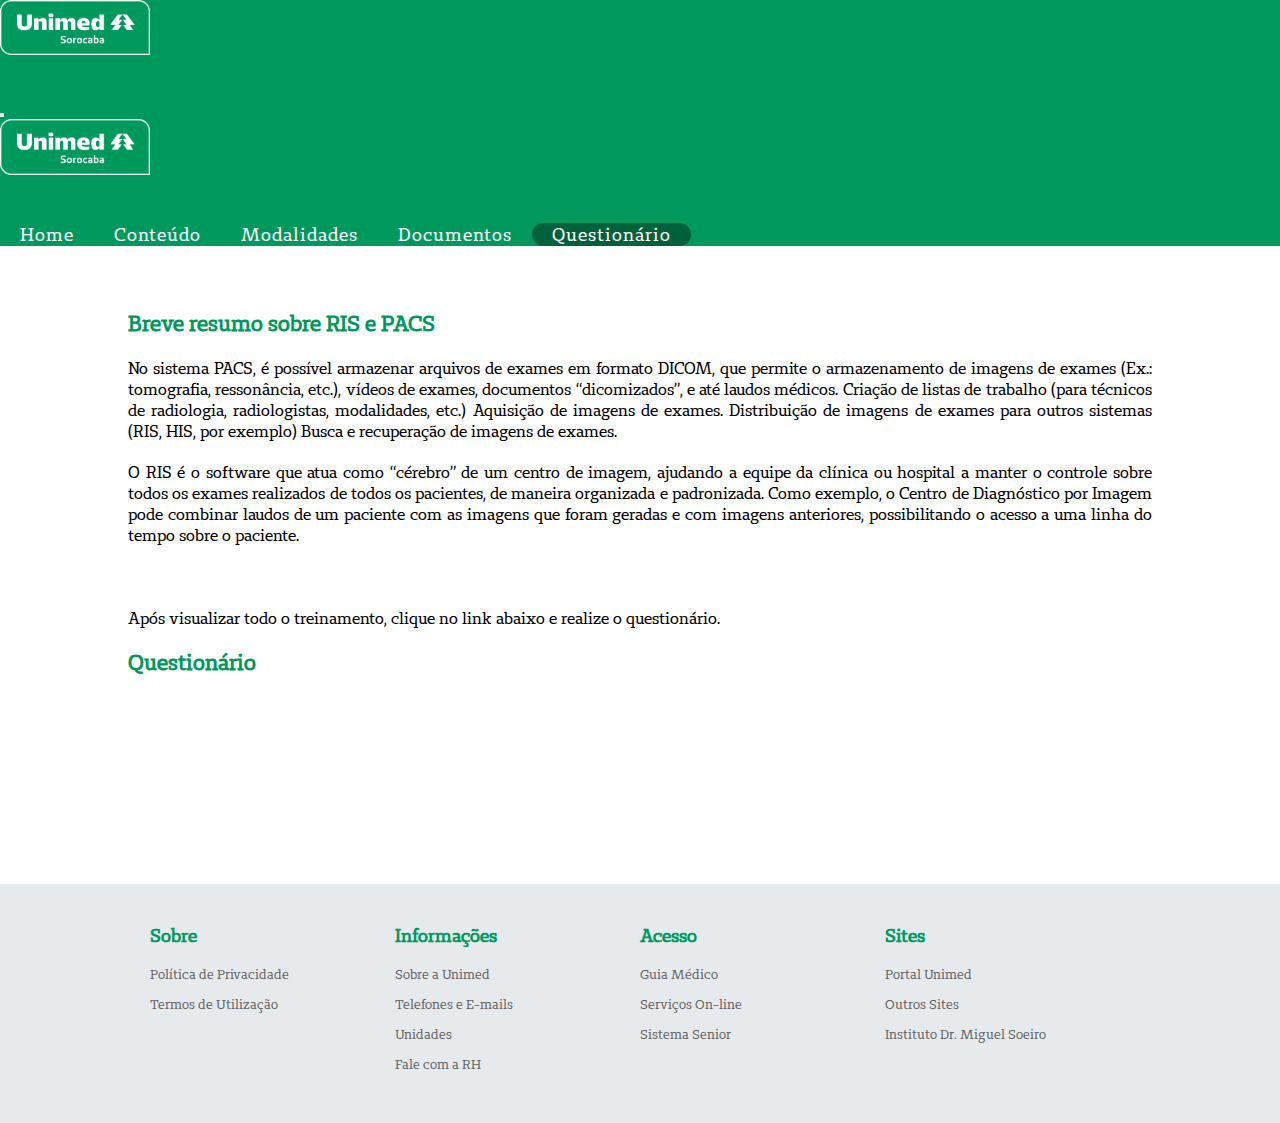
<file: questionario.html>
<!DOCTYPE html>
<html lang="pt-br">

<!--START HEAD-->
    <head>
        <meta charset="UTF-8">
        <meta http-equiv="X-UA-Compatible" content="IE=edge">

    <!--START STYLE-->
    <link rel="stylesheet" href="style-questionario.css">
    <link rel="stylesheet" href="https://cdn.jsdelivr.net/npm/bootstrap@4.6.2/dist/css/bootstrap.min.css"
        integrity="sha384-xOolHFLEh07PJGoPkLv1IbcEPTNtaed2xpHsD9ESMhqIYd0nLMwNLD69Npy4HI+N" crossorigin="anonymous">
    <script src="https://code.jquery.com/jquery-3.2.1.slim.min.js"
        integrity="sha384-KJ3o2DKtIkvYIK3UENzmM7KCkRr/rE9/Qpg6aAZGJwFDMVNA/GpGFF93hXpG5KkN"
        crossorigin="anonymous"></script>
    <script src="https://cdn.jsdelivr.net/npm/popper.js@1.12.9/dist/umd/popper.min.js"
        integrity="sha384-ApNbgh9B+Y1QKtv3Rn7W3mgPxhU9K/ScQsAP7hUibX39j7fakFPskvXusvfa0b4Q"
        crossorigin="anonymous"></script>
    <script src="https://cdn.jsdelivr.net/npm/bootstrap@4.0.0/dist/js/bootstrap.min.js"
        integrity="sha384-JZR6Spejh4U02d8jOt6vLEHfe/JQGiRRSQQxSfFWpi1MquVdAyjUar5+76PVCmYl"
        crossorigin="anonymous"></script>
    <style>
        @font-face {
            font-family: Unimed;
            src: url('fonts/UnimedSlab-Regular.otf') format('opentype');
            font-weight: normal;
            font-style: normal;
        }
    </style>
    <!--END STYLE-->

    <title>Treinamento - PACS</title>
    <link rel="icon" href="img/icon.png">
    </head>
<!--END HEAD-->

<!--START NAVBAR-->
    <nav class="navbar navbar-expand-lg navbar-dark bg-green">

        <!--START MOBILE AND MEDIUM SCREEN-->
        <a class="navbar-brand d-lg-none" href="#"><img src="img/logo_unimed_sorocaba.png" width=" 150"
                class="d-inline-block align-top" alt=""></a>
        <h1 class="navbar-brand d-lg-none">Treinamento - PACS</h1>
        <!--END MOBILE AND MEDIUM SCREEN-->

        <!--START HAMBURGUER BUTTON-->
        <button class="navbar-toggler" type="button" data-toggle="collapse" data-target="#navbarToggle"
            aria-controls="navbarToggle" aria-expanded="false" aria-label="Toggle navigation">
            <span class="navbar-toggler-icon"></span>
        </button>
        <!--END HAMBURGUER BUTTON-->

        <div class="collapse navbar-collapse justify-content-between" id="navbarToggle">

            <a class="navbar-brand d-none  d-lg-block" href="#">
                <img src="img/logo_unimed_sorocaba.png" width=" 150" class="d-inline-block align-top" alt="">
            </a>

        <!--START LARGE SCREEN-->
        <h1 class="text-white navbar-brand d-none d-lg-block titulo-navbar">Treinamento - PACS</h1>

        <ul class="navbar-nav">
            <li class="nav-item"><a class="nav-link text-white" href="index.html">Home</a></li>
            <li class="nav-item"><a class="nav-link text-white" href="conteudo.html">Conteúdo</a></li>
            <li class="nav-item"><a class="nav-link text-white" href="modalidades.html">Modalidades</a></li>
            <li class="nav-item"><a class="nav-link text-white" href="documentos.html">Documentos</a></li>
            <div class="active"><li class="nav-item"><a class="nav-link text-white" href="questionario.html">Questionário</a></li></div>
        </ul>
        <!--END LARGE SCREEN-->
        </div>
    </nav>
<!--END NAVBAR-->

<!--START CONTENT-->
    <div class="container-body-questionario">
        <h3>Breve resumo sobre RIS e PACS</h3>
	<br>
		<p> No sistema PACS, é possível armazenar arquivos de exames em formato DICOM, que permite o armazenamento de imagens de exames (Ex.: tomografia, ressonância, etc.), 
		vídeos de exames, documentos “dicomizados”, e até laudos médicos. Criação de listas de trabalho (para técnicos de radiologia, radiologistas, modalidades, etc.) 
		Aquisição de imagens de exames. Distribuição de imagens de exames para outros sistemas (RIS, HIS, por exemplo) Busca e recuperação de imagens de exames.</p>
    <br>
		<p> O RIS é o software que atua como “cérebro” de um centro de imagem, ajudando a equipe da clínica ou hospital a manter o controle sobre todos os exames realizados
		de todos os pacientes, de maneira organizada e padronizada. Como exemplo, o Centro de Diagnóstico por Imagem pode combinar laudos de um paciente com as imagens
		que foram geradas e com imagens anteriores, possibilitando o acesso a uma linha do tempo sobre o paciente. </p>
	<br>
    <br>
    <br>
        <p>Após visualizar todo o treinamento, clique no link abaixo e realize o questionário.</p>
    <br>
        <h3><a href="https://forms.office.com/r/me12qAPC7L"target="_blank">Questionário</a></h3>
    <br>
    <br>
    <br>
    <br>
    <br>
    </div>
<!--END CONTENT-->

<!--START FOOTER-->
<footer>
    <br>
    <br>
    <div class="container-footer">
        <ul>
            <h3>Sobre</h3>
            <li><a href="https://www.unimedsorocaba.coop.br/Intranet/Site/Home/PoliticaPrivacidade"target="_blank">Política de Privacidade</a></li>
            <li><a href="https://www.unimedsorocaba.coop.br/Intranet/Site/Home/TermosUtilizacao"target="_blank">Termos de Utilização</a></li>
        </ul>
        <ul>
            <h3>Informações</h3>
            <li><a href="https://www.unimedsorocaba.coop.br/unimedsite/institucional/nossahistoria"target="_blank">Sobre a Unimed</a></li>
            <li><a href="https://www.unimedsorocaba.coop.br/Intranet/Site/FaleConosco/TelefonesEmails"target="_blank">Telefones e E-mails</a></li>
            <li><a href="https://www.unimedsorocaba.coop.br/unimedsite/unidades/todas"target="_blank">Unidades</a></li>
            <li><a href="https://www.unimedsorocaba.coop.br/Intranet/Site/FaleConosco/RecursosHumanos"target="_blank">Fale com a RH</a></li>
        </ul>
        <ul>
            <h3>Acesso</h3>
            <li><a href="https://www.unimedsorocaba.coop.br/unimedsite/servicosonline/guiamedico"target="_blank">Guia Médico</a></li>
            <li><a href="https://www.unimedsorocaba.coop.br/unimedsite/servicosonline"target="_blank">Serviços On-line</a></li>
            <li><a href="https://platform.senior.com.br/login/?redirectTo=https%3A%2F%2Fplatform.senior.com.br%2Fsenior-x%2F&tenant=unimedsorocaba.coop.br"target="_blank">Sistema Senior</a></li>
        </ul>
        <ul>
            <h3>Sites</h3>
            <li><a href="https://www.unimedsorocaba.coop.br/"target="_blank">Portal Unimed</a></li>
            <li><a href="https://www.unimedsorocaba.coop.br/Intranet/Site/Home/Sites"target="_blank">Outros Sites</a></li>
            <li><a href="http://www.institutoms.org.br/"target="_blank">Instituto Dr. Miguel Soeiro</a></li>
        </ul>
    </div>
    <br>
    <br>
    </footer>
<!--END FOOTER-->

</body>
</html>
</file>
<file: style-index.css>
/*STAR IMPORT*/
@import url('fonts/UnimedSlab-Regular.otf');
*{
    margin: 0;
    padding: 0;
    box-sizing: border-box;
    font-family: 'Unimed';
}
/*END IMPORT*/

/*STAR HEAD*/
.logo{
    color: white;
    font-size: 30px;
    font-weight: 600;
    text-align: center;
}
.img-logo{
    max-width: 100%;
    margin-right: 200px;
    margin-left: 100px;
}
/*END HEAD*/

/*NAVBAR*/
nav{
    background-color: rgba(0, 153, 93);
    top: 0;
}
nav h1{
    font-weight: bold;
}
nav ul{
    display: flex;
    flex-wrap: wrap;
    list-style: none;
}
nav ul li{
    margin: 0 5px;
}
nav ul li a{
    color: white;
    text-decoration: none;
    font-size: 18px;
    font-weight: 500;
    padding: 8px 15px;
    border-radius: 15px;
    letter-spacing: 1px;
    transition: all 0.5s ease;
}
.navbar-nav .active,
.navbar-nav a:hover{
    background: rgba(1, 97, 59);
    border-radius: 15px;
}
.titulo-navbar {
    font-size: 2.2rem !important;
}
.bg-green {
    color: #00995D !important;
}
/*END NAVBAR*/

/*STAR CONTENT*/
.container-body-home{
    margin-right: 10%;
    margin-left: 10%;
    margin-top: 5%;
    margin-bottom: 8%;
    text-align: justify;
    line-height: 1.3;
}
.container-body-home b{
    color: rgba(1, 59, 36);
    font-size: 18px;
}
.container-body-home h3{
    color: rgba(0, 153, 93);
    font-size: 21.5px;
}
.container-body-home h3 a{
    text-decoration: none;
    color: rgba(0, 153, 93);
}
.container-body-home ul li{
    margin-left: 20px;

}
/*END CONTENT*/

/*START FOOTER*/
footer{
    background-color: #e7eaec;
}
footer .container-footer{
    display: flex;
    margin-right: 150px;
    margin-left: 150px;
    color: black;
}
footer .container-footer ul{
    width: 25%;
    text-align: justify;
}
footer .container-footer h3{
    margin-bottom: 16px;
    font-size:large;
    font-weight: bold;
    color: rgba(0, 153, 93);
}
footer .container-footer li{
    margin: 10px 0;
    list-style-type: none;
}
footer .container-footer a{
    color: rgba(0, 0, 0, 0.6);
    outline: none;
    text-decoration: none;
    font-size: small;
}
/*END FOOTER*/


/*START SELECTION*/
::selection{ 
    background: rgb(177,211,75); color: rgb(163,35,142);
} 
::-moz-selection{ 
    background: rgb(177,211,75); color: rgb(163,35,142); 
}
/*END SELECTION*/


/*START RESPONSIVO*/
@media only screen and (max-width: 920px) {
    .container-footer{
        flex-direction: column;
    }
}
/*END RESPONSIVO*/
</file>
<file: style-conteudo.css>
/*STAR IMPORT*/
@import url('fonts/UnimedSlab-Regular.otf');
*{
    margin: 0;
    padding: 0;
    box-sizing: border-box;
    font-family: 'Unimed';
}
/*END IMPORT*/

/*STAR HEAD*/
.logo{
    color: white;
    font-size: 30px;
    font-weight: 600;
    text-align: center;
}
.img-logo{
    max-width: 100%;
    margin-right: 200px;
    margin-left: 100px;
}
/*END HEAD*/

/*NAVBAR*/
nav{
    background-color: rgba(0, 153, 93);
    top: 0;
}
nav h1{
    font-weight: bold;
}
nav ul{
    display: flex;
    flex-wrap: wrap;
    list-style: none;
}
nav ul li{
    margin: 0 5px;
}
nav ul li a{
    color: white;
    text-decoration: none;
    font-size: 18px;
    font-weight: 500;
    padding: 8px 15px;
    border-radius: 15px;
    letter-spacing: 1px;
    transition: all 0.5s ease;
}
.navbar-nav .active,
.navbar-nav a:hover{
    background: rgba(1, 97, 59);
    border-radius: 15px;
}
.titulo-navbar {
    font-size: 2.2rem !important;
}
.bg-green {
    color: #00995D !important;
}
/*END NAVBAR*/

/*STAR CONTENT*/
.container-body-conteudo{
    margin-right: 10%;
    margin-left: 10%;
    margin-top: 5%;
    margin-bottom: 8%;
    text-align: justify;
    line-height: 1.3;
}
.container-body-conteudo b{
    color: rgba(1, 59, 36);
    font-size: 18px;
}
.container-body-conteudo h3{
    color: rgba(0, 153, 93);
    font-size: 21.5px;
    font-weight: bold;
}
.container-body-conteudo h3 a{
    text-decoration: none;
    color: rgba(0, 153, 93);
}
.container-body-conteudo ul li{
    margin-left: 20px;
}
.img{
    float: right;
    width: 50%;
    padding: 5px;
    margin: 45px;
    box-shadow: 2px 2px 12px rgba(0, 0, 0, 0.2), -1px -1px 8px rgba(0, 0, 0, 0.2);
}
/*END CONTENT*/

/*START FOOTER*/
footer{
    background-color: #e7eaec;
}
footer .container-footer{
    display: flex;
    margin-right: 150px;
    margin-left: 150px;
    color: black;
}
footer .container-footer ul{
    width: 25%;
    text-align: justify;
}
footer .container-footer h3{
    margin-bottom: 16px;
    font-size:large;
    font-weight: bold;
    color: rgba(0, 153, 93);
}
footer .container-footer li{
    margin: 10px 0;
    list-style-type: none;
}
footer .container-footer a{
    color: rgba(0, 0, 0, 0.6);
    outline: none;
    text-decoration: none;
    font-size: small;
}
/*END FOOTER*/

/*START SELECTION*/
::selection{ 
    background: rgb(177,211,75); color: rgb(163,35,142);
} 
::-moz-selection{ 
    background: rgb(177,211,75); color: rgb(163,35,142); 
}
/*END SELECTION*/


/*START RESPONSIVO*/
@media only screen and (max-width: 920px) {
    .container-footer{
        flex-direction: column;
    }
}
/*END RESPONSIVO*/
</file>
<file: style-documentos.css>
/*STAR IMPORT*/
@import url('fonts/UnimedSlab-Regular.otf');
*{
    margin: 0;
    padding: 0;
    box-sizing: border-box;
    font-family: 'Unimed';
}
/*END IMPORT*/

/*STAR HEAD*/
.logo{
    color: white;
    font-size: 30px;
    font-weight: 600;
    text-align: center;
}
.img-logo{
    max-width: 100%;
    margin-right: 200px;
    margin-left: 100px;
}
/*END HEAD*/

/*NAVBAR*/
nav{
    background-color: rgba(0, 153, 93);
    top: 0;
}
nav h1{
    font-weight: bold;
}
nav ul{
    display: flex;
    flex-wrap: wrap;
    list-style: none;
}
nav ul li{
    margin: 0 5px;
}
nav ul li a{
    color: white;
    text-decoration: none;
    font-size: 18px;
    font-weight: 500;
    padding: 8px 15px;
    border-radius: 15px;
    letter-spacing: 1px;
    transition: all 0.5s ease;
}
.navbar-nav .active,
.navbar-nav a:hover{
    background: rgba(1, 97, 59);
    border-radius: 15px;
}
.titulo-navbar {
    font-size: 2.2rem !important;
}
.bg-green {
    color: #00995D !important;
}
/*END NAVBAR*/

/*STAR CONTENT*/
.container-body-documentos{
    margin-right: 20%;
    margin-left: 20%;
    margin-top: 5%;
    margin-bottom: 10%;
    line-height: 1.3;
}
table {
    border: 1px solid #ccc;
    border-collapse: collapse;
    margin: 0;
    padding: 0;
    width: 100%;
    table-layout: fixed;
    box-shadow: 2px 2px 12px rgba(0, 0, 0, 0.2), -1px -1px 8px rgba(0, 0, 0, 0.2);
  }
table caption {
    font-size: 2em;
    margin: .5em 0 .75em;
}
table tr {
    background-color: #f8f8f8;
    border: 1px solid #ddd;
    padding: .35em;
}
table th{
    text-align: center;
    padding: .800em;
    background-color: rgba(0, 153, 93);
    color: white;
}
table td {
    padding: .625em;
    transition: all .2s ease-in;
    cursor: pointer;
}
table th {
    font-size: 1.2em;
    letter-spacing: .1em;
    text-transform: uppercase;
}
td:hover {
    background-color: #e9e9e9;
    transform: scale(1.04);
}
/*END CONTENT*/

/*START FOOTER*/
footer{
    background-color: #e7eaec;
}
footer .container-footer{
    display: flex;
    margin-right: 150px;
    margin-left: 150px;
    color: black;
}
footer .container-footer ul{
    width: 25%;
    text-align: justify;
}
footer .container-footer h3{
    margin-bottom: 16px;
    font-size:large;
    font-weight: bold;
    color: rgba(0, 153, 93);
}
footer .container-footer li{
    margin: 10px 0;
    list-style-type: none;
}
footer .container-footer a{
    color: rgba(0, 0, 0, 0.6);
    outline: none;
    text-decoration: none;
    font-size: small;
}
/*END FOOTER*/

/*START SELECTION*/
::selection{ 
    background: rgb(177,211,75); color: rgb(163,35,142);
} 
::-moz-selection{ 
    background: rgb(177,211,75); color: rgb(163,35,142); 
}
/*END SELECTION*/


/*START RESPONSIVO*/
@media only screen and (max-width: 920px) {
    .container-footer{
        flex-direction: column;
    }
}
@media screen and (max-width: 600px) {
    table {
      border: 0;
    }
  
    table caption {
      font-size: 1.3em;
    }
    
    table thead {
      border: none;
      clip: rect(0 0 0 0);
      height: 1px;
      margin: -1px;
      overflow: hidden;
      padding: 0;
      position: absolute;
      width: 1px;
    }
    
    table tr {
      border-bottom: 3px solid #ddd;
      display: block;
      margin-bottom: .625em;
    }
    
    table td {
      border-bottom: 1px solid #ddd;
      display: block;
      font-size: .8em;
      text-align: right;
    }
    
    table td::before {
      /*
      * aria-label has no advantage, it won't be read inside a table
      content: attr(aria-label);
      */
      content: attr(data-label);
      float: left;
      font-weight: bold;
      text-transform: uppercase;
    }

    table td:last-child {
      border-bottom: 0;
    }
  }
  /* general styling */
  body {
    line-height: 1.25;
  }
/*END RESPONSIVO*/
</file>
<file: style-modalidades.css>
/*STAR IMPORT*/
@import url('fonts/UnimedSlab-Regular.otf');
*{
    margin: 0;
    padding: 0;
    box-sizing: border-box;
    font-family: 'Unimed';
}
/*END IMPORT*/

/*STAR HEAD*/
.logo{
    color: white;
    font-size: 30px;
    font-weight: 600;
    text-align: center;
}
.img-logo{
    max-width: 100%;
    margin-right: 200px;
    margin-left: 100px;
}
/*END HEAD*/

/*NAVBAR*/
nav{
    background-color: rgba(0, 153, 93);
    top: 0;
}
nav h1{
    font-weight: bold;
}
nav ul{
    display: flex;
    flex-wrap: wrap;
    list-style: none;
}
nav ul li{
    margin: 0 5px;
}
nav ul li a{
    color: white;
    text-decoration: none;
    font-size: 18px;
    font-weight: 500;
    padding: 8px 15px;
    border-radius: 15px;
    letter-spacing: 1px;
    transition: all 0.5s ease;
}
.navbar-nav .active,
.navbar-nav a:hover{
    background: rgba(1, 97, 59);
    border-radius: 15px;
}
.titulo-navbar {
    font-size: 2.2rem !important;
}
.bg-green {
    color: #00995D !important;
}
/*END NAVBAR*/

/*STAR CONTENT*/
.container-body-modalidades{
    margin-right: 10%;
    margin-left: 10%;
    margin-top: 5%;
    margin-bottom: 8%;
    text-align: justify;
    line-height: 1.3;
}
.container-body-modalidades b{
    color: rgba(1, 59, 36);
    font-size: 18px;
}
.container-body-modalidades h3{
    color: rgba(0, 153, 93);
    font-size: 21.5px;
    font-weight: bold;
}
.container-body-modalidades h3 a{
    text-decoration: none;
    color: rgba(0, 153, 93);
}
.container-body-modalidades ul li{
    margin-left: 20px;

}
.img{
    float: right;
    width: 30%;
    border: 1px solid #bdc3c7;
    box-shadow: 2px 2px 12px rgba(0, 0, 0, 0.2), -1px -1px 8px rgba(0, 0, 0, 0.2);
    padding: 5px;
    margin: 50px;
}
/*END CONTENT*/

/*START FOOTER*/
footer{
    background-color: #e7eaec;
}
footer .container-footer{
    display: flex;
    margin-right: 150px;
    margin-left: 150px;
    color: black;
}
footer .container-footer ul{
    width: 25%;
    text-align: justify;
}
footer .container-footer h3{
    margin-bottom: 16px;
    font-size:large;
    font-weight: bold;
    color: rgba(0, 153, 93);
}
footer .container-footer li{
    margin: 10px 0;
    list-style-type: none;
}
footer .container-footer a{
    color: rgba(0, 0, 0, 0.6);
    outline: none;
    text-decoration: none;
    font-size: small;
}
/*END FOOTER*/

/*START SELECTION*/
::selection{ 
    background: rgb(177,211,75); color: rgb(163,35,142);
} 
::-moz-selection{ 
    background: rgb(177,211,75); color: rgb(163,35,142); 
}
/*END SELECTION*/


/*START RESPONSIVO*/
@media only screen and (max-width: 920px) {
    .container-footer{
        flex-direction: column;
    }
}
/*END RESPONSIVO*/
</file>
<file: style-questionario.css>
/*STAR IMPORT*/
@import url('fonts/UnimedSlab-Regular.otf');
*{
    margin: 0;
    padding: 0;
    box-sizing: border-box;
    font-family: 'Unimed';
}
/*END IMPORT*/

/*STAR HEAD*/
.logo{
    color: white;
    font-size: 30px;
    font-weight: 600;
    text-align: center;
}
.img-logo{
    max-width: 100%;
    margin-right: 200px;
    margin-left: 100px;
}
/*END HEAD*/

/*NAVBAR*/
nav{
    background-color: rgba(0, 153, 93);
    top: 0;
}
nav h1{
    font-weight: bold;
}
nav ul{
    display: flex;
    flex-wrap: wrap;
    list-style: none;
}
nav ul li{
    margin: 0 5px;
}
nav ul li a{
    color: white;
    text-decoration: none;
    font-size: 18px;
    font-weight: 500;
    padding: 8px 15px;
    border-radius: 15px;
    letter-spacing: 1px;
    transition: all 0.5s ease;
}
.navbar-nav .active,
.navbar-nav a:hover{
    background: rgba(1, 97, 59);
    border-radius: 15px;
}
.titulo-navbar {
    font-size: 2.2rem !important;
}
.bg-green {
    color: #00995D !important;
}
/*END NAVBAR*/

/*STAR CONTENT*/
.container-body-questionario{
    margin-right: 10%;
    margin-left: 10%;
    margin-top: 5%;
    margin-bottom: 8%;
    text-align: justify;
    line-height: 1.3;
}
.container-body-questionario b{
    color: rgba(1, 59, 36);
    font-size: 18px;
}
.container-body-questionario h3{
    color: rgba(0, 153, 93);
    font-size: 21.5px;
    font-weight: bold;
}
.container-body-questionario h3 a{
    text-decoration: none;
    color: rgba(0, 153, 93);
}
/*END CONTENT*/

/*START FOOTER*/
footer{
    background-color: #e7eaec;
}
footer .container-footer{
    display: flex;
    margin-right: 150px;
    margin-left: 150px;
    color: black;
}
footer .container-footer ul{
    width: 25%;
    text-align: justify;
}
footer .container-footer h3{
    margin-bottom: 16px;
    font-size:large;
    font-weight: bold;
    color: rgba(0, 153, 93);
}
footer .container-footer li{
    margin: 10px 0;
    list-style-type: none;
}
footer .container-footer a{
    color: rgba(0, 0, 0, 0.6);
    outline: none;
    text-decoration: none;
    font-size: small;
}
/*END FOOTER*/

/*START SELECTION*/
::selection{ 
    background: rgb(177,211,75); color: rgb(163,35,142);
} 
::-moz-selection{ 
    background: rgb(177,211,75); color: rgb(163,35,142); 
}
/*END SELECTION*/


/*START RESPONSIVO*/
@media only screen and (max-width: 920px) {
    .container-footer{
        flex-direction: column;
    }
}
/*END RESPONSIVO*/
</file>
